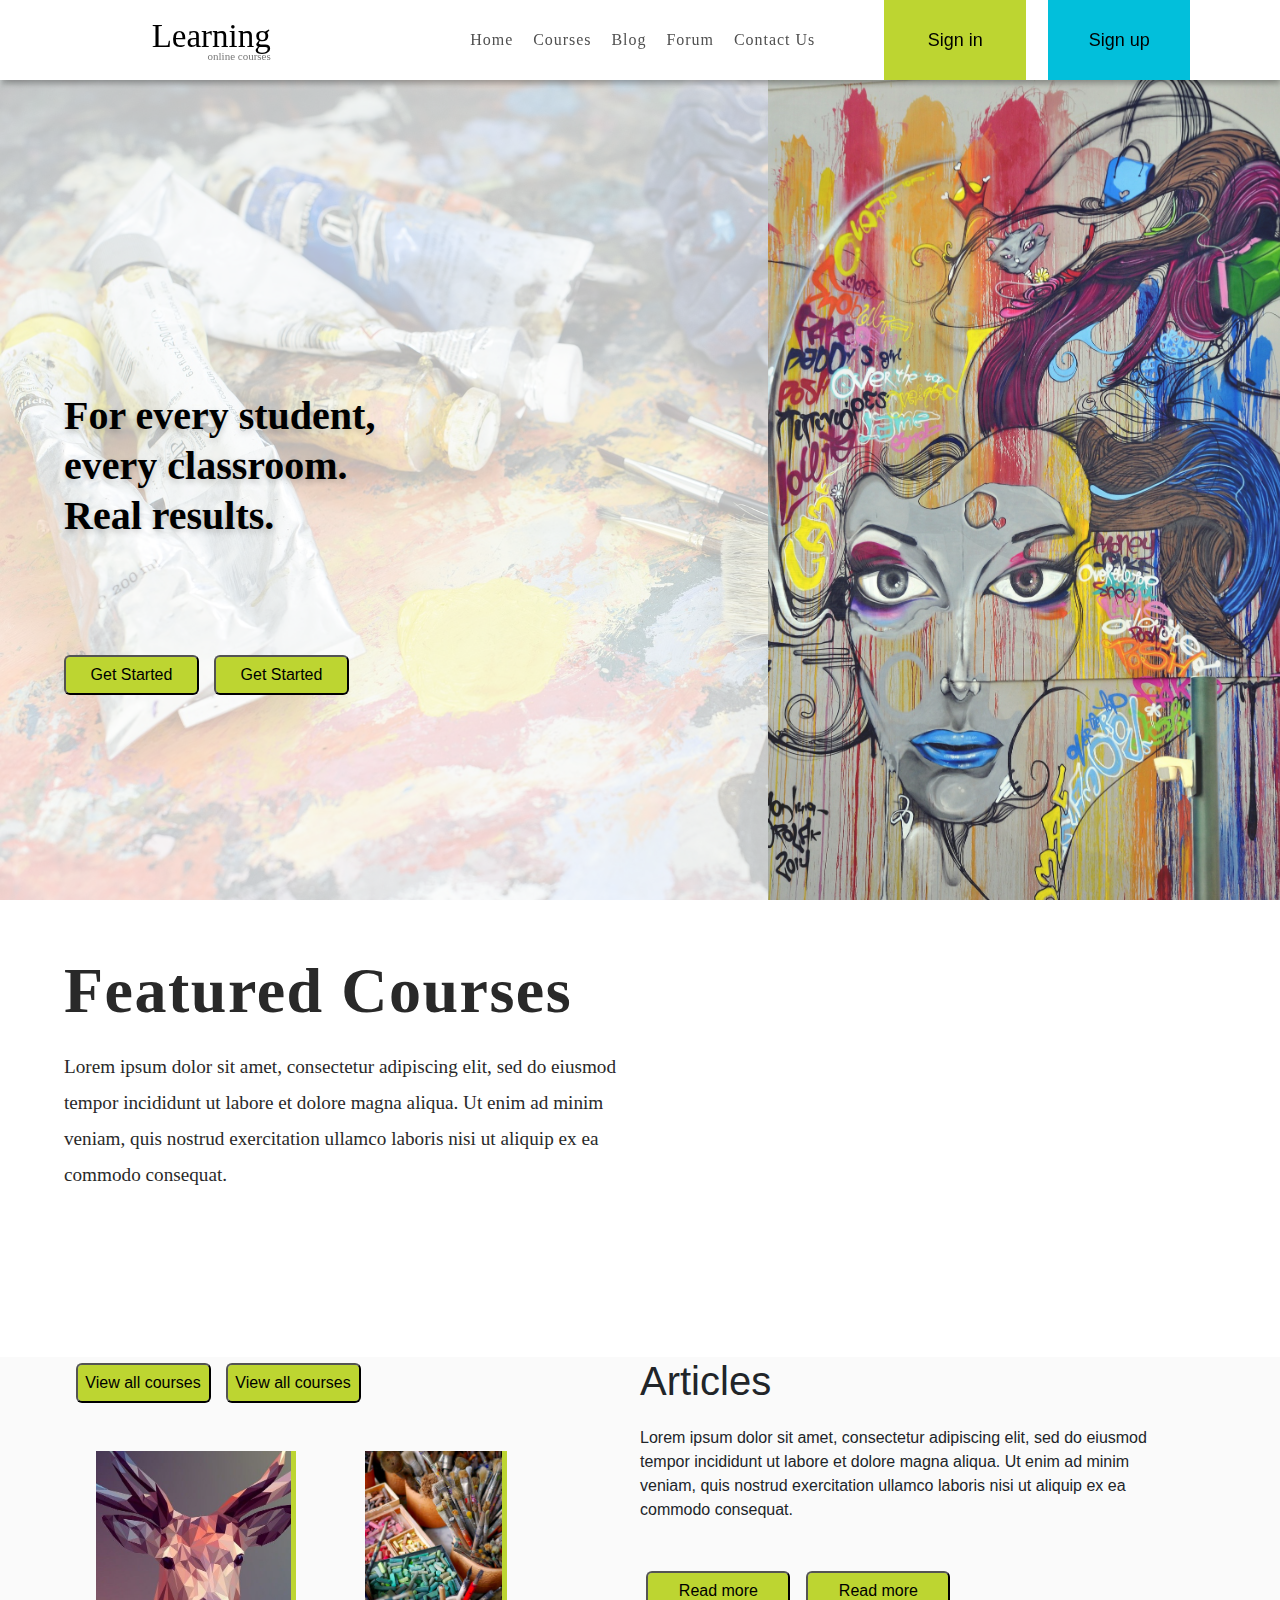
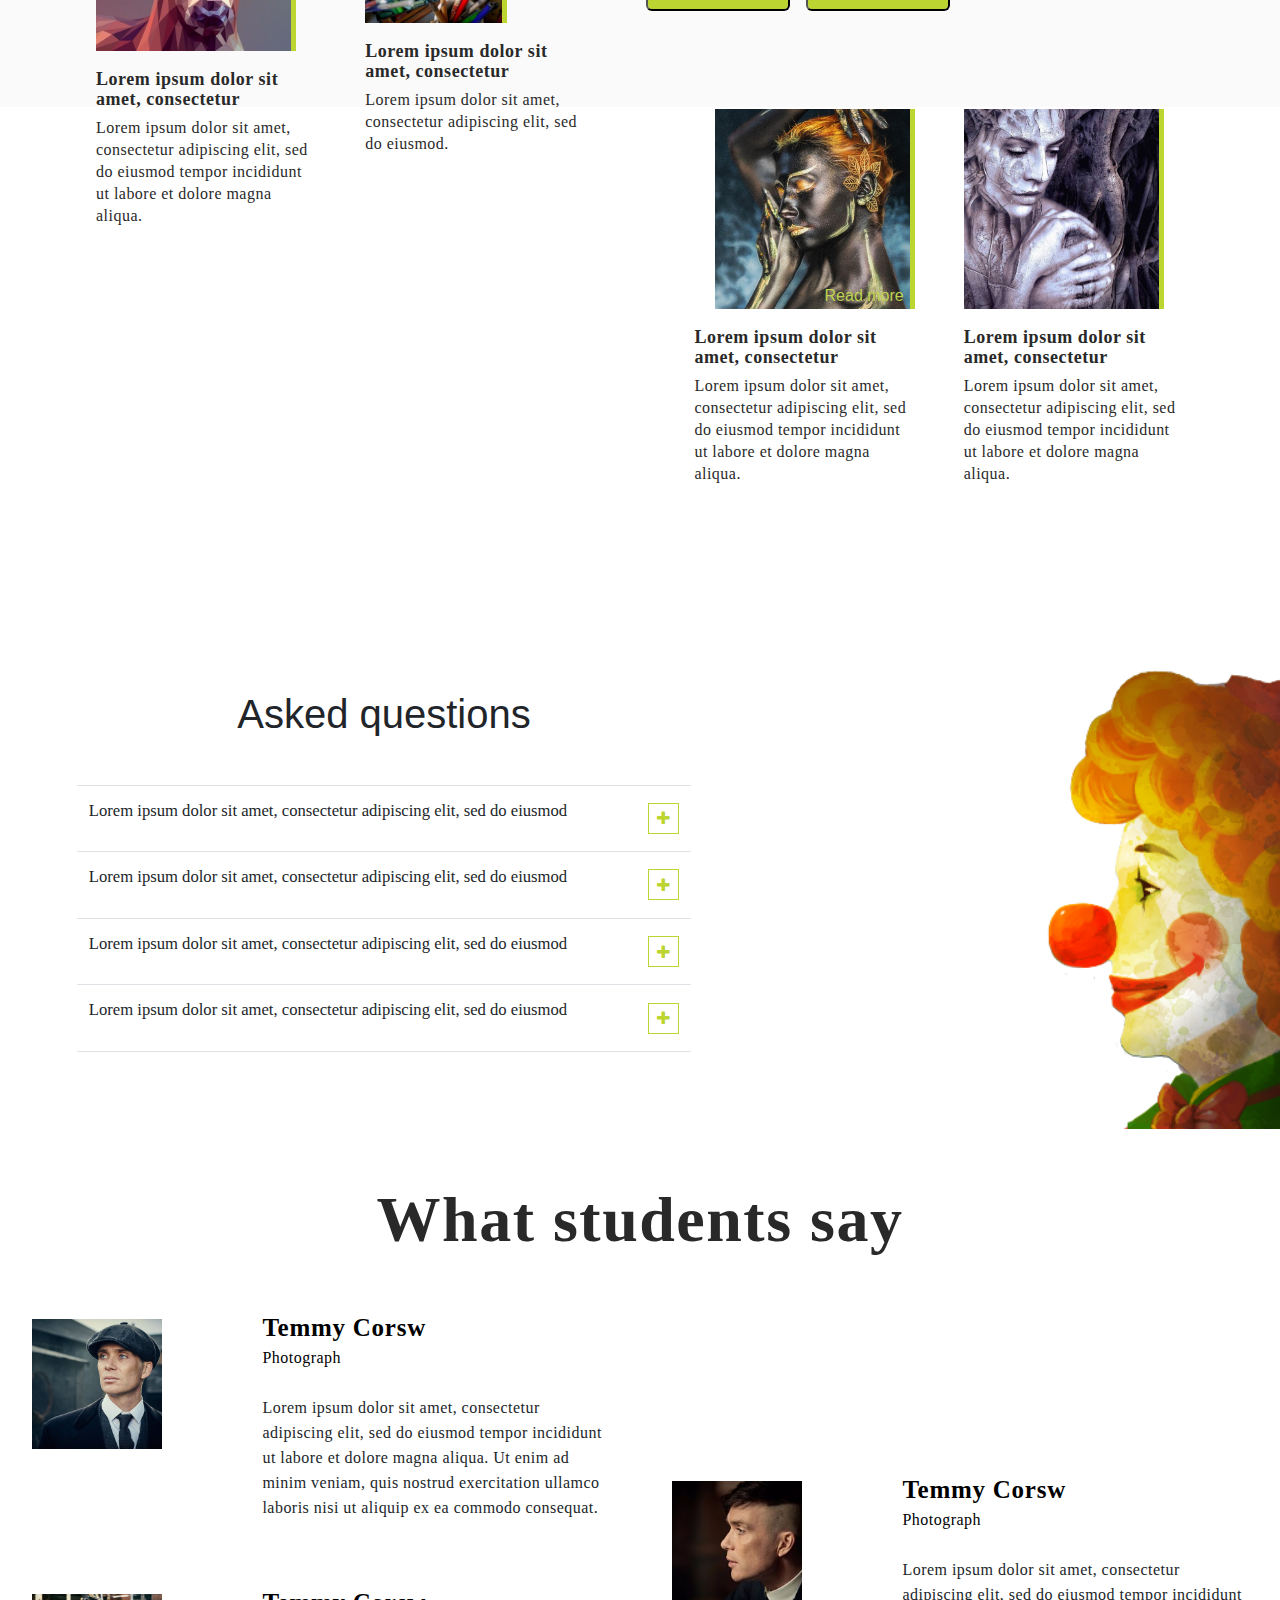
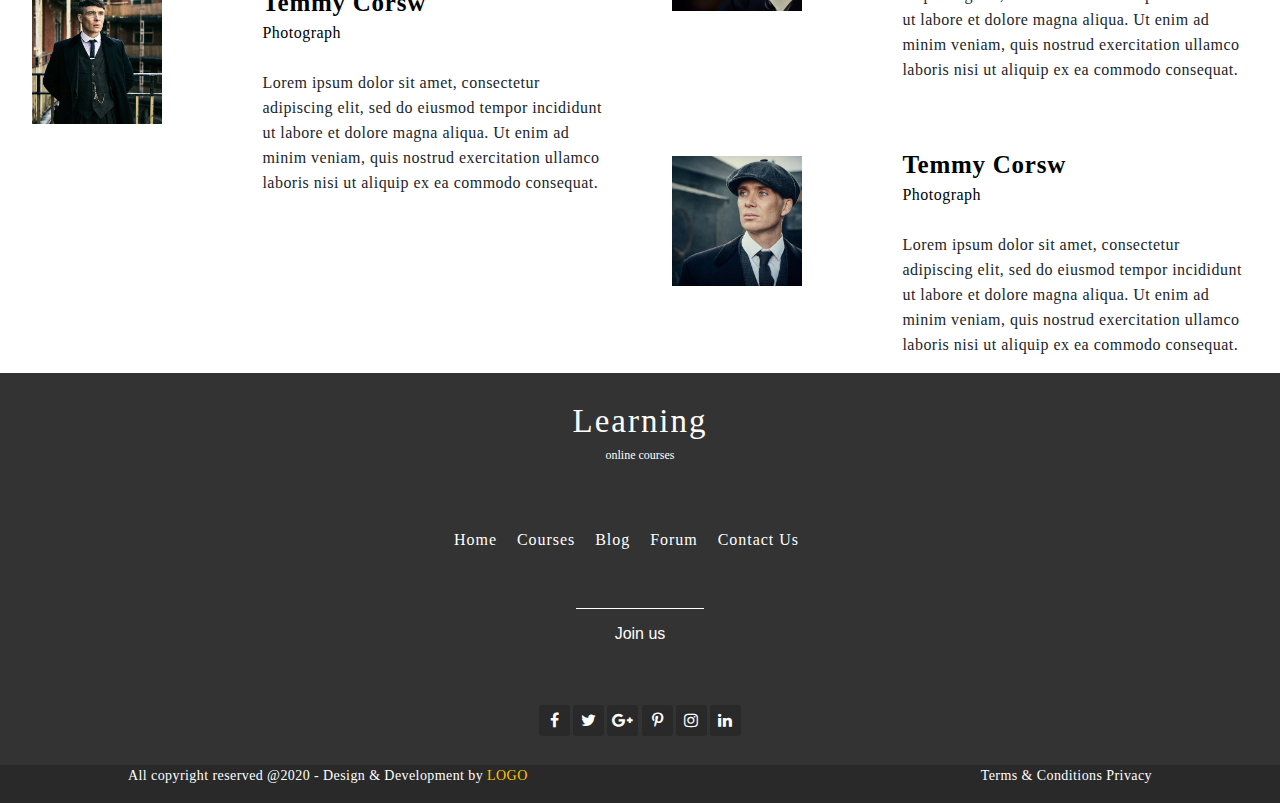
<file: index.html>
<!DOCTYPE html>
<html lang="en">
<head>
    <meta charset="UTF-8">
    <meta name="viewport" content="width=device-width, initial-scale=1.0">
    <title>Document</title>
    <!-- <link rel="stylesheet" href="style.css"> -->
    <link rel="stylesheet" href="header.css">
    <link rel="stylesheet" href="main.css">
    <link rel="stylesheet" href="footer.css">
    <link rel="stylesheet" href="https://cdnjs.cloudflare.com/ajax/libs/font-awesome/4.7.0/css/font-awesome.min.css"> 

     <link rel="stylesheet" href="https://cdnjs.cloudflare.com/ajax/libs/OwlCarousel2/2.3.4/assets/owl.carousel.min.css">
    <link rel="stylesheet" href="https://cdnjs.cloudflare.com/ajax/libs/OwlCarousel2/2.3.4/assets/owl.theme.default.min.css">
    <link rel="stylesheet" href="https://stackpath.bootstrapcdn.com/bootstrap/4.4.1/css/bootstrap.min.css" integrity="sha384-Vkoo8x4CGsO3+Hhxv8T/Q5PaXtkKtu6ug5TOeNV6gBiFeWPGFN9MuhOf23Q9Ifjh" crossorigin="anonymous">

  
   <script
  src="https://code.jquery.com/jquery-3.4.1.slim.js"
  integrity="sha256-BTlTdQO9/fascB1drekrDVkaKd9PkwBymMlHOiG+qLI="
  crossorigin="anonymous"></script>
    <script src="https://cdnjs.cloudflare.com/ajax/libs/OwlCarousel2/2.3.4/owl.carousel.js"></script>
    <link href="https://unpkg.com/aos@2.3.1/dist/aos.css" rel="stylesheet">
    <script src="https://unpkg.com/aos@2.3.1/dist/aos.js"></script>
<!--     
 -->    <script src="https://cdn.jsdelivr.net/npm/popper.js@1.16.0/dist/umd/popper.min.js" integrity="sha384-Q6E9RHvbIyZFJoft+2mJbHaEWldlvI9IOYy5n3zV9zzTtmI3UksdQRVvoxMfooAo" crossorigin="anonymous"></script>
    <script src="https://stackpath.bootstrapcdn.com/bootstrap/4.4.1/js/bootstrap.min.js" integrity="sha384-wfSDF2E50Y2D1uUdj0O3uMBJnjuUD4Ih7YwaYd1iqfktj0Uod8GCExl3Og8ifwB6" crossorigin="anonymous"></script>

</head>
<body >

    <div class="root-container">

           <header id="header-holder" class="header-holder large-container">

         <div  class="short-container">
           
              <div class="header-logo">
                  <span class="learning">Learning</span>
                    <span class="online">online courses</span>
     
              </div>
            <div class="navigation">
                <div  class="btn-group dropleft" >
                    <button type="button" class="btn btn-secondary dropdown-toggle" data-toggle="dropdown" aria-haspopup="true" aria-expanded="false">
                    Categories
                    </button>
                    <div class="dropdown-menu">
                    <a class="dropdown-item" href="#">Home</a>
                    <a class="dropdown-item" href="Courses.html">Courses</a>
                    <a class="dropdown-item" href="#">Blog</a>
                    <a class="dropdown-item" href="#">Forum</a>
                    <a class="dropdown-item" href="#">Contact Us</a>
                    <button class="signin-button ">
                        Sign in
                    </button>

                    <button class="signup-button">
                        Sign up
                    </button>
                    </div>
                    
                </div>
                
                <div class="navigation-box">
                <div class="nav-item ">
                    <a class="header-item" href="#">Home</a>
                </div>

                <div class="nav-item ">
                    <a class="header-item" href="Courses.html">Courses</a>
                </div>

                <div class="nav-item ">
                    <a class="header-item" href="#">Blog</a>
                </div>

                <div class="nav-item ">
                    <a class="header-item" href="#">Forum</a>
                </div>

                <div class="nav-item ">
                    <a class="header-item" href="#">Contact Us</a>
                </div>

                    </div>
    
                    <div class="session-button ">
                    
                        <button class="signin-button ">
                            Sign in
                        </button>
        
                        <button class="signup-button">
                            Sign up
                        </button>
        
                    </div>
           </div>
             </div>
        </header>

 <main class="main-container">
          <div  class="full-section main-bg">
           <div class="main-image-wrapper left-image"></div>
           <div class="main-image-wrapper right-image"></div>

            <div class="description-holder">
            <div class="main-title-box">
                <h2>For every student, every classroom. Real results.</h2>
            </div>

            <div class="button-box">
                <button class="button">Get Started</button>

                <button class="button">Get Started</button>
            </div>
        </div>  
    </div>

    <div class="carousel-container large-container">
        <div class="main-carousel">
            <div class="carousel-heading">
                <h1>Featured Courses</h1>
            </div>

                <div class="carousel-about">
                <p>Lorem ipsum dolor sit amet, consectetur adipiscing elit, sed do eiusmod tempor incididunt ut labore et dolore magna aliqua. Ut enim ad minim veniam, quis nostrud exercitation ullamco laboris nisi ut aliquip ex ea commodo consequat.
                </p>
            </div>
    <div class="owl-carousel-wrapper">
        <div class="owl-carousel ">
          <div class="item">
               <div class="col mb-4">
                <div class="card">
                  <img src="./images/bicycle.jpg" class="card-img-top" alt="Bicicle">
                  <div class="card-body">
                    <h5 class="card-title">Courses name</h5>
                    <p class="card-text">Lorem ipsum dolor sit amet, consectetur adipiscing elit, sed do eiusmod</p>
                    <div class="bicycle-price">
                        <div class="autor">
                            <div class="autor-logo"></div>
                            <div class="autor-name">Artur Laran</div>
                        </div>
                        <div class="prices big-price">$57</div>
                    </div>
                  </div>
                </div>
              </div>
          </div>

          <div class="item">
              <div class="col mb-4">
                <div class="card">
                  <img src="./images/child.jpg" class="card-img-top" alt="Child">
                  <div class="card-body">
                    <h5 class="card-title">Courses name</h5>
                    <p class="card-text">Lorem ipsum dolor sit amet, consectetur adipiscing elit, sed do eiusmod</p>
                    <div class="bicycle-price">
                        <div class="autor">
                            <div class="autor-logo"></div>
                            <div class="autor-name">Artur Laran</div>
                        </div>
                        <div class="prices big-price">$57</div>
                    </div>
                  </div>
                </div>
              </div>
          </div>

          <div class="item">
            <div class="col mb-4">
                <div class="card">
                  <img src="./images/Cripple.jpg" class="card-img-top" alt="Cripple">
                  <div class="card-body">
                    <h5 class="card-title">Courses name</h5>
                    <p class="card-text">Lorem ipsum dolor sit amet, consectetur adipiscing elit, sed do eiusmod</p>
                    <div class="bicycle-price">
                        <div class="autor">
                            <div class="autor-logo"></div>
                            <div class="autor-name">Artur Laran</div>
                        </div>
                        <div class="prices big-price">$57</div>
                    </div>
                  </div>
                </div>
              </div>
          </div>

          <div class="item">
               <div class="col mb-4">
                <div class="card">
                  <img src="./images/bicycle.jpg" class="card-img-top" alt="Bicicle">
                  <div class="card-body">
                    <h5 class="card-title">Courses name</h5>
                    <p class="card-text">Lorem ipsum dolor sit amet, consectetur adipiscing elit, sed do eiusmod</p>
                    <div class="bicycle-price">
                        <div class="autor">
                            <div class="autor-logo"></div>
                            <div class="autor-name">Artur Laran</div>
                        </div>
                        <div class="prices big-price">$57</div>
                    </div>
                  </div>
                </div>
              </div>
          </div>
        </div>
</div>
    <div class="button-box button-view">
            <button class="button">View all courses</button>
            <button class="button">View all courses</button>
        </div>
    </div>
</div>


<div class="art-design">
<div class="articels">
    <div class="articels-content artcont ">
        <div class="art-heading">
            <h1>Articles</h1>
        </div>
        <div class="art-text">
            <p>Lorem ipsum dolor sit amet, consectetur adipiscing elit, sed do eiusmod tempor incididunt ut labore et dolore magna aliqua. Ut enim ad minim veniam, quis nostrud exercitation ullamco laboris nisi ut aliquip ex ea commodo consequat.</p>
        </div>
        <div class="button-box button-view read-more">
            <button class="button ">Read more</button>
            <button class="button ">Read more</button>

        </div>
    </div>
</div>

<div class="body-art">
    <div class="deer-container">
        <div class="deer">
            <div class="deer-image"></div>

            <div class="deer-heading">
                <h6>Lorem ipsum dolor sit amet, consectetur</h6>
            
            <div class="deer-text">
                <p>Lorem ipsum dolor sit amet, consectetur adipiscing elit, sed do eiusmod tempor incididunt ut labore et dolore magna aliqua.</p>
            </div>
        </div>
        </div>

        <div class="painter">
            <div class="painter-image"></div>
            <div class="painter-heading">
                <h6>Lorem ipsum dolor sit amet, consectetur</h6>
            
            <div class="painter-text">
                <p>Lorem ipsum dolor sit amet, consectetur adipiscing elit, sed do eiusmod.</p>
            </div>
        </div>
        </div>
    </div>


    <div class="girls-container">
        <div class="black-girl">
            <div class="black-girl-image imgcont">
                <button class="black-girl-button">Read more</button>
            </div>
            <div class="black-girl-heading">
               <h6>Lorem ipsum dolor sit amet, consectetur</h6>
            
            <div class="black-girl-text">
                <p>Lorem ipsum dolor sit amet, consectetur adipiscing elit, sed do eiusmod tempor incididunt ut labore et dolore magna aliqua.</p>
            </div>
        </div>
        </div>


        <div class="white-girl">
            <div class="white-girl-image"></div>
            <div class="white-girl-heading">
               <h6>Lorem ipsum dolor sit amet, consectetur</h6>
            
            <div class="white-girl-text">
                <p>Lorem ipsum dolor sit amet, consectetur adipiscing elit, sed do eiusmod tempor incididunt ut labore et dolore magna aliqua.</p>
            </div>
        </div>
        </div>



        </div>
        </div>



        </div>

<div class="asked-question">
    <div class="asked-content">
        <h1>Asked questions</h1>
        <table class="table table-hover">
          <tbody>
            <tr>
              <td scope="col" class="column">
                  <p>Lorem ipsum dolor sit amet, consectetur adipiscing elit, sed do eiusmod</p>
                  <span><i class="fa fa-plus"></i></span>
              </td>
            </tr>

            <tr>
              <td scope="col" class="column">
                  <p>Lorem ipsum dolor sit amet, consectetur adipiscing elit, sed do eiusmod</p>
                  <span><i class="fa fa-plus"></i></span>

              </td>
            </tr>

            <tr>
              <td scope="col" class="column">
                  <p>Lorem ipsum dolor sit amet, consectetur adipiscing elit, sed do eiusmod</p>
                  <span><i class="fa fa-plus"></i></span>

              </td>
            </tr>

            <tr>
              <td scope="col" class="column">
                  <p>Lorem ipsum dolor sit amet, consectetur adipiscing elit, sed do eiusmod</p>
                  <span><i class="fa fa-plus"></i></span>

              </td>
            </tr>
          </tbody>
          
        </table>
    </div>

    <div class="clown"></div>
</div>


<div class="students">
    <div class="students-heading">
        <h1>What students say</h1>
    </div>

    <div class="students-content">
    <div class="students-content-left">
    <div class="students-content-left-top">
    <div class="students-image-top"></div>
        <div class="students-text">
            <h4>Temmy Corsw</h4>
            <h6>Photograph</h6>
            <p>Lorem ipsum dolor sit amet, consectetur adipiscing elit, sed do eiusmod tempor incididunt ut labore et dolore magna aliqua. Ut enim ad minim veniam, quis nostrud exercitation ullamco laboris nisi ut aliquip ex ea commodo consequat.</p>
        </div>
    </div>


    <div class="students-content-left-bottom">
    <div class="students-image-bottom"></div>
        <div class="students-text">
            <h4>Temmy Corsw</h4>
            <h6>Photograph</h6>
            <p>Lorem ipsum dolor sit amet, consectetur adipiscing elit, sed do eiusmod tempor incididunt ut labore et dolore magna aliqua. Ut enim ad minim veniam, quis nostrud exercitation ullamco laboris nisi ut aliquip ex ea commodo consequat.</p>
        </div>
    </div>
    </div>


    <div class="students-content-right">
    <div class="students-content-left-top">
    <div class="students-image-rtop"></div>
        <div class="students-text">
            <h4>Temmy Corsw</h4>
            <h6>Photograph</h6>
            <p>Lorem ipsum dolor sit amet, consectetur adipiscing elit, sed do eiusmod tempor incididunt ut labore et dolore magna aliqua. Ut enim ad minim veniam, quis nostrud exercitation ullamco laboris nisi ut aliquip ex ea commodo consequat.</p>
        </div>
    </div>


    <div class="students-content-left-bottom">
    <div class="students-image-rbottom"></div>
        <div class="students-text">
            <h4>Temmy Corsw</h4>
            <h6>Photograph</h6>
            <p>Lorem ipsum dolor sit amet, consectetur adipiscing elit, sed do eiusmod tempor incididunt ut labore et dolore magna aliqua. Ut enim ad minim veniam, quis nostrud exercitation ullamco laboris nisi ut aliquip ex ea commodo consequat.</p>
        </div>
    </div>
    </div>
    </div>



    </div>


    </main>

<footer class="footer-container">
<div class="footer-content">
<div class="footer-heading">
<h2>Learning</h2>
<h6>online courses</h6>
</div>

<div class="footer-navigation">
 <div class="navigation-box footer-navigation-box">
        <div class="nav-item ">
            <a class="header-item" href="#">Home</a>
        </div>

        <div class="nav-item ">
            <a class="header-item" href="#">Courses</a>
        </div>

        <div class="nav-item ">
            <a class="header-item" href="#">Blog</a>
        </div>

        <div class="nav-item ">
            <a class="header-item" href="#">Forum</a>
        </div>

        <div class="nav-item ">
            <a class="header-item" href="#">Contact Us</a>
        </div>

        </div>
</div>

    <div class="footer-join">
        <a class="header-item join"><span>Join us</span></a>
    </div>

    <div class="footer-links">
        <div class="facebook link">
            <i class="fa fa-facebook-f"></i>
        </div>
        <div class="twitter link">
            <i class="fa fa-twitter"></i>
        </div>
        <div class="google link">
            <i class="fa fa-google-plus"></i>
        </div>
        <div class="pinterest link">
            <i class="fa fa-pinterest-p"></i>
        </div>
        <div class="instagram link">
            <i class="fa fa-instagram"></i>
        </div>
        <div class="linked link">
            <i class="fa fa-linkedin"></i>
        </div>



        </div>
</div>
<div class="footer-end">
    <div class="footer-end-content">
        <div class="footer-end-left">
            <p>All copyright reserved @2020 - Design & Development by <span class="footer-aist">LOGO</span></p>
        </div>

        <div class="footer-end-right">
            <p>Terms & Conditions Privacy</p>
        </div>
    </div>
</div>
</footer>
<script src="main.js"></script>

</body>
                                                
</html>
</file>
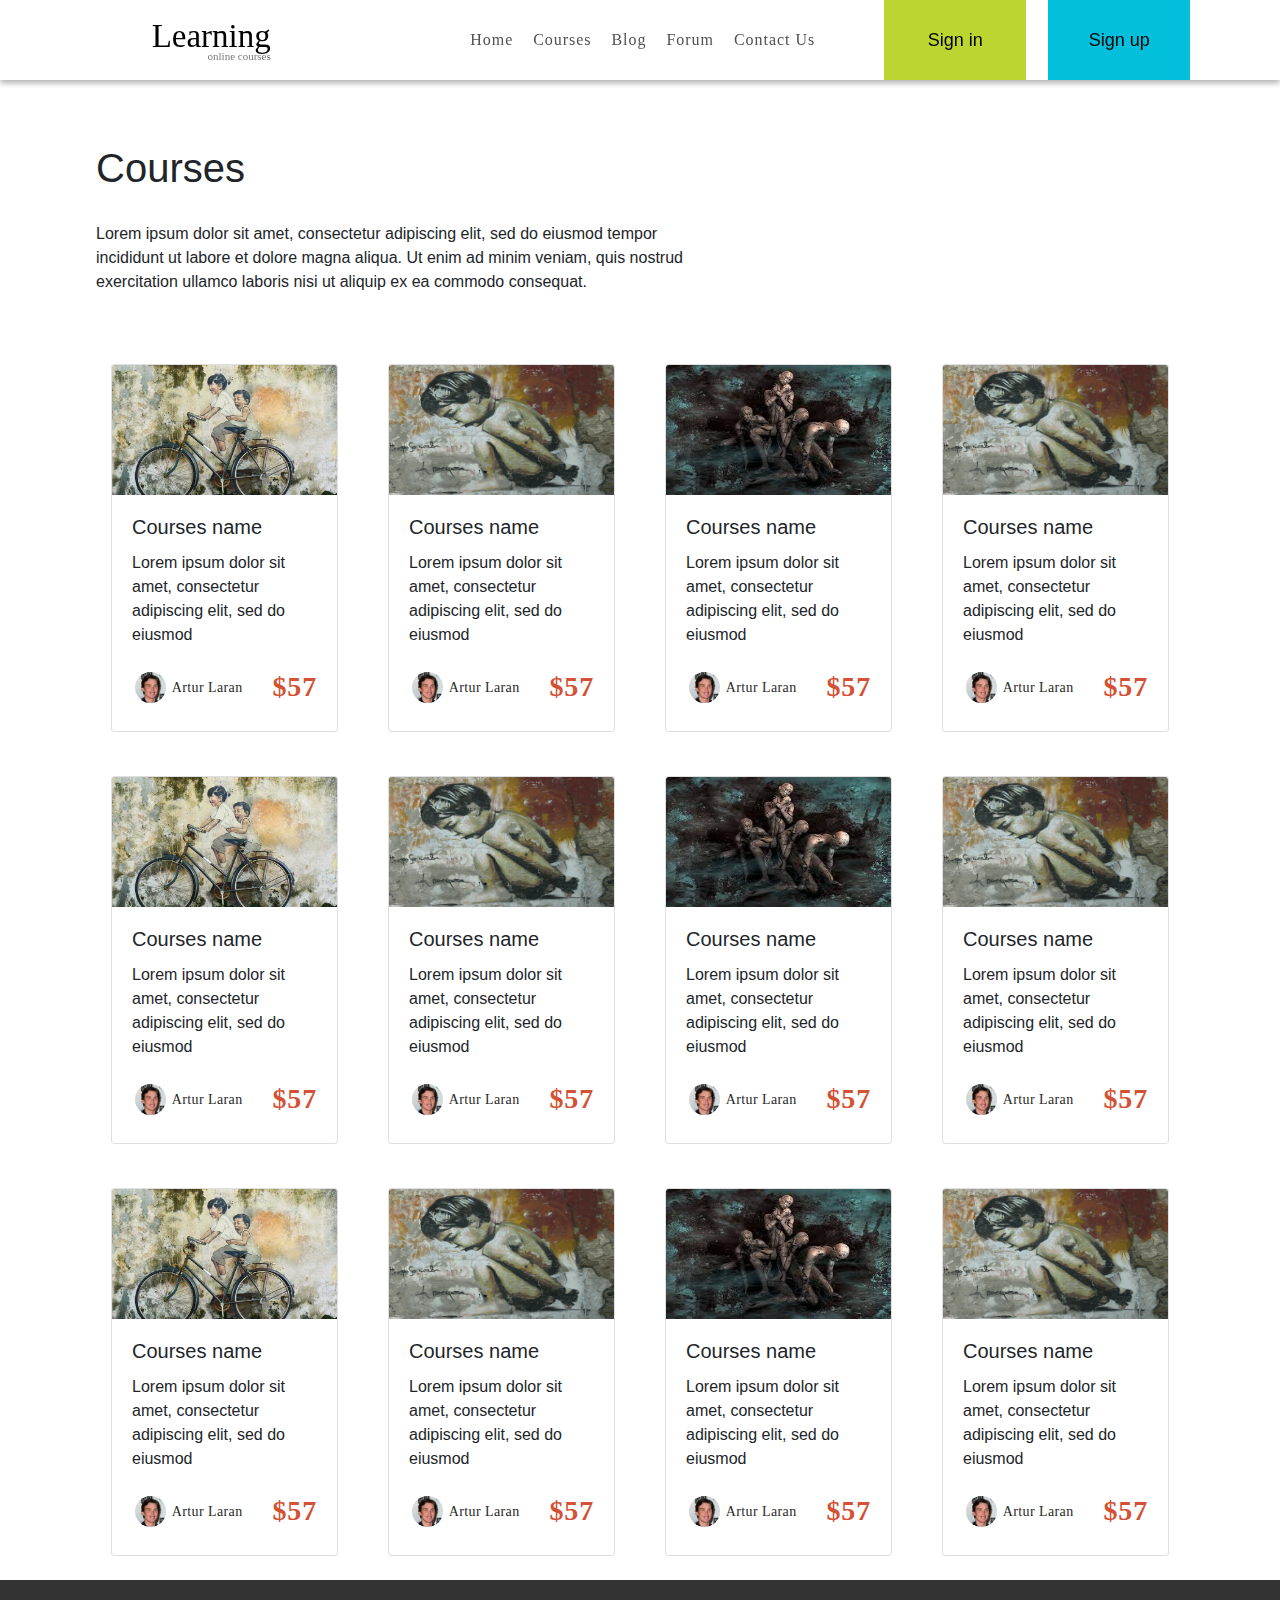
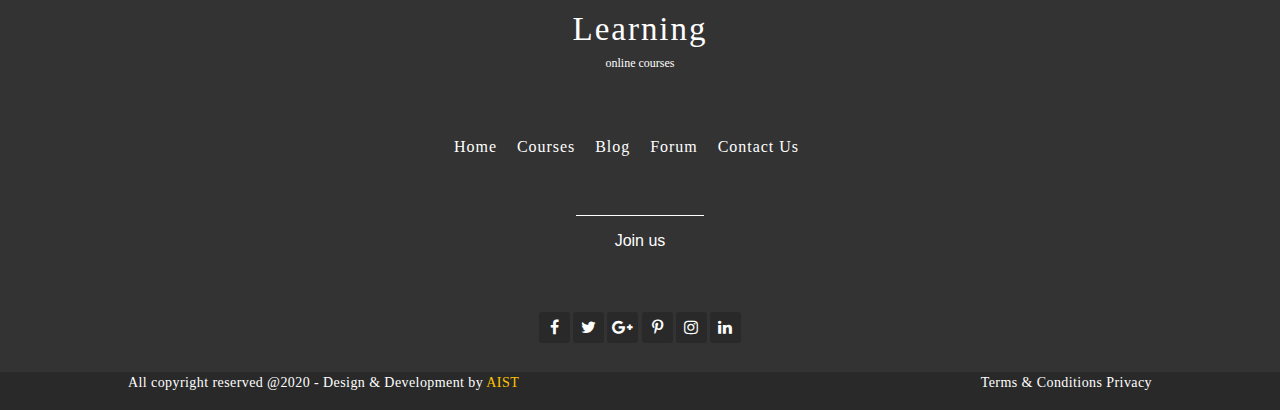
<file: Allcourses.html>
<!DOCTYPE html>
<html lang="en">
<head>
    <meta charset="UTF-8">
    <meta name="viewport" content="width=device-width, initial-scale=1.0">
    <title>Document</title>
    <!-- <link rel="stylesheet" href="style.css"> -->
    <link rel="stylesheet" href="header.css">
    <link rel="stylesheet" href="main.css">
    <link rel="stylesheet" href="footer.css">

    <link rel="stylesheet" href="https://cdnjs.cloudflare.com/ajax/libs/font-awesome/4.7.0/css/font-awesome.min.css">
    
   <link rel="stylesheet" href="https://stackpath.bootstrapcdn.com/bootstrap/4.4.1/css/bootstrap.min.css" integrity="sha384-Vkoo8x4CGsO3+Hhxv8T/Q5PaXtkKtu6ug5TOeNV6gBiFeWPGFN9MuhOf23Q9Ifjh" crossorigin="anonymous">

    <!-- <link rel="stylesheet" href="reset.css"> -->

    <link href="https://unpkg.com/aos@2.3.1/dist/aos.css" rel="stylesheet">
    <script src="https://unpkg.com/aos@2.3.1/dist/aos.js"></script>
</head>
<body >

<div class="root-container">
    <header id="header-holder" class="header-holder large-container">
        <div  class="short-container">
            <div class="header-logo">
                <span class="learning">Learning</span>
                <span class="online">online courses</span>
            </div>
        <div class="navigation">
            <div  class="btn-group dropleft" >
                <button type="button" class="btn btn-secondary dropdown-toggle" data-toggle="dropdown" aria-haspopup="true" aria-expanded="false">
                Categories
                </button>
        <div class="dropdown-menu">
            <a class="dropdown-item" href="index.html">Home</a>
            <a class="dropdown-item" href="Courses.html">Courses</a>
            <a class="dropdown-item" href="#">Blog</a>
            <a class="dropdown-item" href="#">Forum</a>
            <a class="dropdown-item" href="#">Contact Us</a>
                <button class="signin-button ">
                Sign in
                </button>
                <button class="signup-button">
                Sign up
                </button>
            </div>
            </div>
        <div class="navigation-box">
            <div class="nav-item ">
            <a class="header-item" href="index.html">Home</a>
            </div>

            <div class="nav-item ">
            <a class="header-item" href="Courses.html">Courses</a>
            </div>

            <div class="nav-item ">
            <a class="header-item" href="#">Blog</a>
            </div>

            <div class="nav-item ">
            <a class="header-item" href="#">Forum</a>
            </div>

            <div class="nav-item ">
            <a class="header-item" href="#">Contact Us</a>
            </div>
            </div>
        <div class="session-button ">
            <button class="signin-button ">
            Sign in
            </button>
            <button class="signup-button">
            Sign up
            </button>
        </div>
        </div>
        </div>
</header>
<main class="main-container">
    <div class="courses">
            <div class="courses-container">
            <div class="courses-heading">
                 <h1>Courses</h1>
            </div>
             <div class="courses-content">
                 <div class="courses-text">                   
                    <div class="courses-text-cont">
                        <p>
                            Lorem ipsum dolor sit amet, consectetur adipiscing elit, sed do eiusmod tempor incididunt ut labore et dolore magna aliqua. Ut enim ad minim veniam, quis nostrud exercitation ullamco laboris nisi ut aliquip ex ea commodo consequat.
                        </p>
                    </div>
                </div>
             </div>

     <div class="courses-grid-container">
          <div class="grid-item">
            <div class="col mb-4">
            <div class="card">
              <img src="./images/bicycle.jpg" class="card-img-top" alt="Bicicle">
              <div class="card-body">
                <h5 class="card-title">Courses name</h5>
                <p class="card-text">Lorem ipsum dolor sit amet, consectetur adipiscing elit, sed do eiusmod</p>
                <div class="bicycle-price">
                    <div class="autor">
                        <div class="autor-logo"></div>
                        <div class="autor-name">Artur Laran</div>
                    </div>
                   <div class="prices big-price">$57</div>
                </div>
              </div>
            </div>
          </div>
      </div>
        <div class="grid-item">
            <div class="col mb-4">
            <div class="card">
              <img src="./images/child.jpg" class="card-img-top" alt="Child">
              <div class="card-body">
                <h5 class="card-title">Courses name</h5>
                <p class="card-text">Lorem ipsum dolor sit amet, consectetur adipiscing elit, sed do eiusmod</p>
                 <div class="bicycle-price">
                    <div class="autor">
                        <div class="autor-logo"></div>
                        <div class="autor-name">Artur Laran</div>
                    </div>
                    <div class="prices big-price">$57</div>
                </div>
              </div>
            </div>
          </div>
        </div>
      <div class="grid-item">
          <div class="col mb-4">
                <div class="card">
                  <img src="./images/Cripple.jpg" class="card-img-top" alt="Cripple">
                  <div class="card-body">
                    <h5 class="card-title">Courses name</h5>
                    <p class="card-text">Lorem ipsum dolor sit amet, consectetur adipiscing elit, sed do eiusmod</p>
                    <div class="bicycle-price">
                        <div class="autor">
                            <div class="autor-logo"></div>
                            <div class="autor-name">Artur Laran</div>
                        </div>
                       <div class="prices big-price">$57</div>
                    </div>
                  </div>
                </div>
              </div> 
        </div>  
      <div class="grid-item">
        <div class="col mb-4">
            <div class="card">
              <img src="./images/child.jpg" class="card-img-top" alt="Child">
              <div class="card-body">
                <h5 class="card-title">Courses name</h5>
                <p class="card-text">Lorem ipsum dolor sit amet, consectetur adipiscing elit, sed do eiusmod</p>
                 <div class="bicycle-price">
                    <div class="autor">
                        <div class="autor-logo"></div>
                        <div class="autor-name">Artur Laran</div>
                    </div>
                   <div class="prices big-price">$57</div>
                </div>
              </div>
            </div>
          </div>
      </div>
  
  <div class="grid-item">
            <div class="col mb-4">
            <div class="card">
              <img src="./images/bicycle.jpg" class="card-img-top" alt="Bicicle">
              <div class="card-body">
                <h5 class="card-title">Courses name</h5>
                <p class="card-text">Lorem ipsum dolor sit amet, consectetur adipiscing elit, sed do eiusmod</p>
                <div class="bicycle-price">
                    <div class="autor">
                        <div class="autor-logo"></div>
                        <div class="autor-name">Artur Laran</div>
                    </div>
                    <div class="prices big-price">$57</div>
                </div>
              </div>
            </div>
          </div>
      </div>
        <div class="grid-item">
            <div class="col mb-4">
            <div class="card">
              <img src="./images/child.jpg" class="card-img-top" alt="Child">
              <div class="card-body">
                <h5 class="card-title">Courses name</h5>
                <p class="card-text">Lorem ipsum dolor sit amet, consectetur adipiscing elit, sed do eiusmod</p>
                 <div class="bicycle-price">
                    <div class="autor">
                        <div class="autor-logo"></div>
                        <div class="autor-name">Artur Laran</div>
                    </div>
                   <div class="prices big-price">$57</div>
                </div>
              </div>
            </div>
          </div>
        </div>
      <div class="grid-item">
          <div class="col mb-4">
                <div class="card">
                  <img src="./images/Cripple.jpg" class="card-img-top" alt="Cripple">
                  <div class="card-body">
                    <h5 class="card-title">Courses name</h5>
                    <p class="card-text">Lorem ipsum dolor sit amet, consectetur adipiscing elit, sed do eiusmod</p>
                    <div class="bicycle-price">
                        <div class="autor">
                            <div class="autor-logo"></div>
                            <div class="autor-name">Artur Laran</div>
                        </div>
                       <div class="prices big-price">$57</div>
                    </div>
                  </div>
                </div>
              </div> 
        </div>  
      <div class="grid-item">
        <div class="col mb-4">
            <div class="card">
              <img src="./images/child.jpg" class="card-img-top" alt="Child">
              <div class="card-body">
                <h5 class="card-title">Courses name</h5>
                <p class="card-text">Lorem ipsum dolor sit amet, consectetur adipiscing elit, sed do eiusmod</p>
                 <div class="bicycle-price">
                    <div class="autor">
                        <div class="autor-logo"></div>
                        <div class="autor-name">Artur Laran</div>
                    </div>
                    <div class="prices big-price">$57</div>
                </div>
              </div>
            </div>
          </div>
      </div>

      <div class="grid-item">
            <div class="col mb-4">
            <div class="card">
              <img src="./images/bicycle.jpg" class="card-img-top" alt="Bicicle">
              <div class="card-body">
                <h5 class="card-title">Courses name</h5>
                <p class="card-text">Lorem ipsum dolor sit amet, consectetur adipiscing elit, sed do eiusmod</p>
                <div class="bicycle-price">
                    <div class="autor">
                        <div class="autor-logo"></div>
                        <div class="autor-name">Artur Laran</div>
                    </div>
                    <div class="prices big-price">$57</div>
                </div>
              </div>
            </div>
          </div>
      </div>
        <div class="grid-item">
            <div class="col mb-4">
            <div class="card">
              <img src="./images/child.jpg" class="card-img-top" alt="Child">
              <div class="card-body">
                <h5 class="card-title">Courses name</h5>
                <p class="card-text">Lorem ipsum dolor sit amet, consectetur adipiscing elit, sed do eiusmod</p>
                 <div class="bicycle-price">
                    <div class="autor">
                        <div class="autor-logo"></div>
                        <div class="autor-name">Artur Laran</div>
                    </div>
                   <div class="prices big-price">$57</div>
                </div>
              </div>
            </div>
          </div>
        </div>
      <div class="grid-item">
          <div class="col mb-4">
                <div class="card">
                  <img src="./images/Cripple.jpg" class="card-img-top" alt="Cripple">
                  <div class="card-body">
                    <h5 class="card-title">Courses name</h5>
                    <p class="card-text">Lorem ipsum dolor sit amet, consectetur adipiscing elit, sed do eiusmod</p>
                    <div class="bicycle-price">
                        <div class="autor">
                            <div class="autor-logo"></div>
                            <div class="autor-name">Artur Laran</div>
                        </div>
                        <div class="prices big-price">$57</div>
                    </div>
                  </div>
                </div>
              </div> 
        </div>  

      <div class="grid-item">
        <div class="col mb-4">
            <div class="card">
              <img src="./images/child.jpg" class="card-img-top" alt="Child">
              <div class="card-body">
                <h5 class="card-title">Courses name</h5>
                <p class="card-text">Lorem ipsum dolor sit amet, consectetur adipiscing elit, sed do eiusmod</p>
                 <div class="bicycle-price">
                    <div class="autor">
                        <div class="autor-logo"></div>
                        <div class="autor-name">Artur Laran</div>
                    </div>
                    <div class="prices big-price">$57</div>
                </div>
              </div>
            </div>
          </div>
      </div>
                   
            </div>
</div>
        </div>
        
</main>
<footer class="footer-container">
    <div class="footer-content">
            <div class="footer-heading">
                <h2>Learning</h2>
                <h6>online courses</h6>
            </div>
    <div class="footer-navigation">
         <div class="navigation-box footer-navigation-box">
            <div class="nav-item ">
            <a class="header-item" href="#">Home</a>
            </div>

            <div class="nav-item ">
            <a class="header-item" href="#">Courses</a>
            </div>

            <div class="nav-item ">
            <a class="header-item" href="#">Blog</a>
            </div>

            <div class="nav-item ">
            <a class="header-item" href="#">Forum</a>
            </div>

            <div class="nav-item ">
            <a class="header-item" href="#">Contact Us</a>
            </div>
        </div>
            </div>
                <div class="footer-join">
                <a class="header-item join"><span>Join us</span></a>
                </div>

                <div class="footer-links">
                    <div class="facebook link">
                    <i class="fa fa-facebook-f"></i>
                    </div>
                    <div class="twitter link">
                    <i class="fa fa-twitter"></i>
                    </div>
                    <div class="google link">
                    <i class="fa fa-google-plus"></i>
                    </div>
                    <div class="pinterest link">
                    <i class="fa fa-pinterest-p"></i>
                    </div>
                    <div class="instagram link">
                    <i class="fa fa-instagram"></i>
                    </div>
                    <div class="linked link">
                    <i class="fa fa-linkedin"></i>
                    </div>
        </div>
        </div>
            <div class="footer-end">
                    <div class="footer-end-content">
                   
                    <div class="footer-end-left">
                    <p>All copyright reserved @2020 - Design & Development by <span class="footer-aist">AIST</span></p>
                    </div>
                    
                    <div class="footer-end-right">
                    <p>Terms & Conditions Privacy</p>
                    </div>
</div>
</div>
</footer>


<script >
AOS.init({
duration: 2000,
once: true
});
</script>

<script src="https://code.jquery.com/jquery-3.4.1.slim.min.js" integrity="sha384-J6qa4849blE2+poT4WnyKhv5vZF5SrPo0iEjwBvKU7imGFAV0wwj1yYfoRSJoZ+n" crossorigin="anonymous"></script>
<script src="https://cdn.jsdelivr.net/npm/popper.js@1.16.0/dist/umd/popper.min.js" integrity="sha384-Q6E9RHvbIyZFJoft+2mJbHaEWldlvI9IOYy5n3zV9zzTtmI3UksdQRVvoxMfooAo" crossorigin="anonymous"></script>
<script src="https://stackpath.bootstrapcdn.com/bootstrap/4.4.1/js/bootstrap.min.js" integrity="sha384-wfSDF2E50Y2D1uUdj0O3uMBJnjuUD4Ih7YwaYd1iqfktj0Uod8GCExl3Og8ifwB6" crossorigin="anonymous"></script>


</body>

</html>
</file>
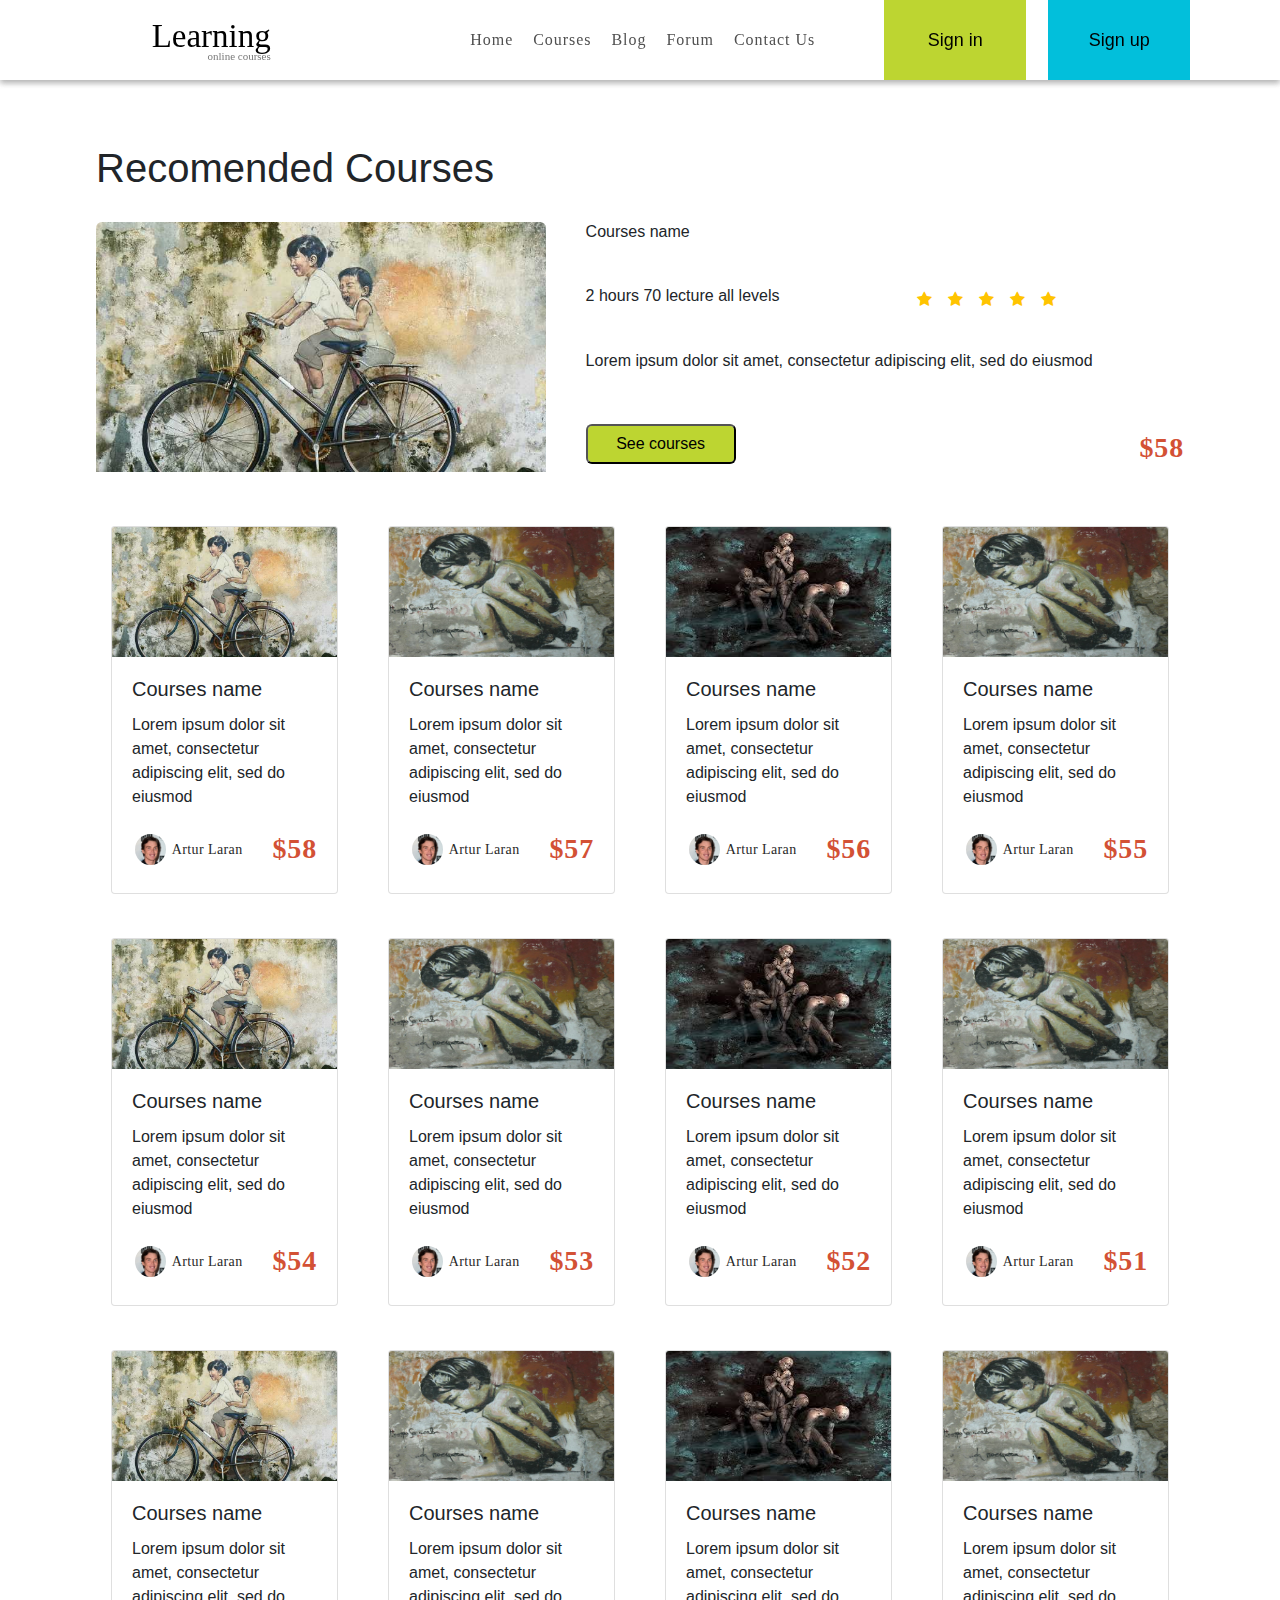
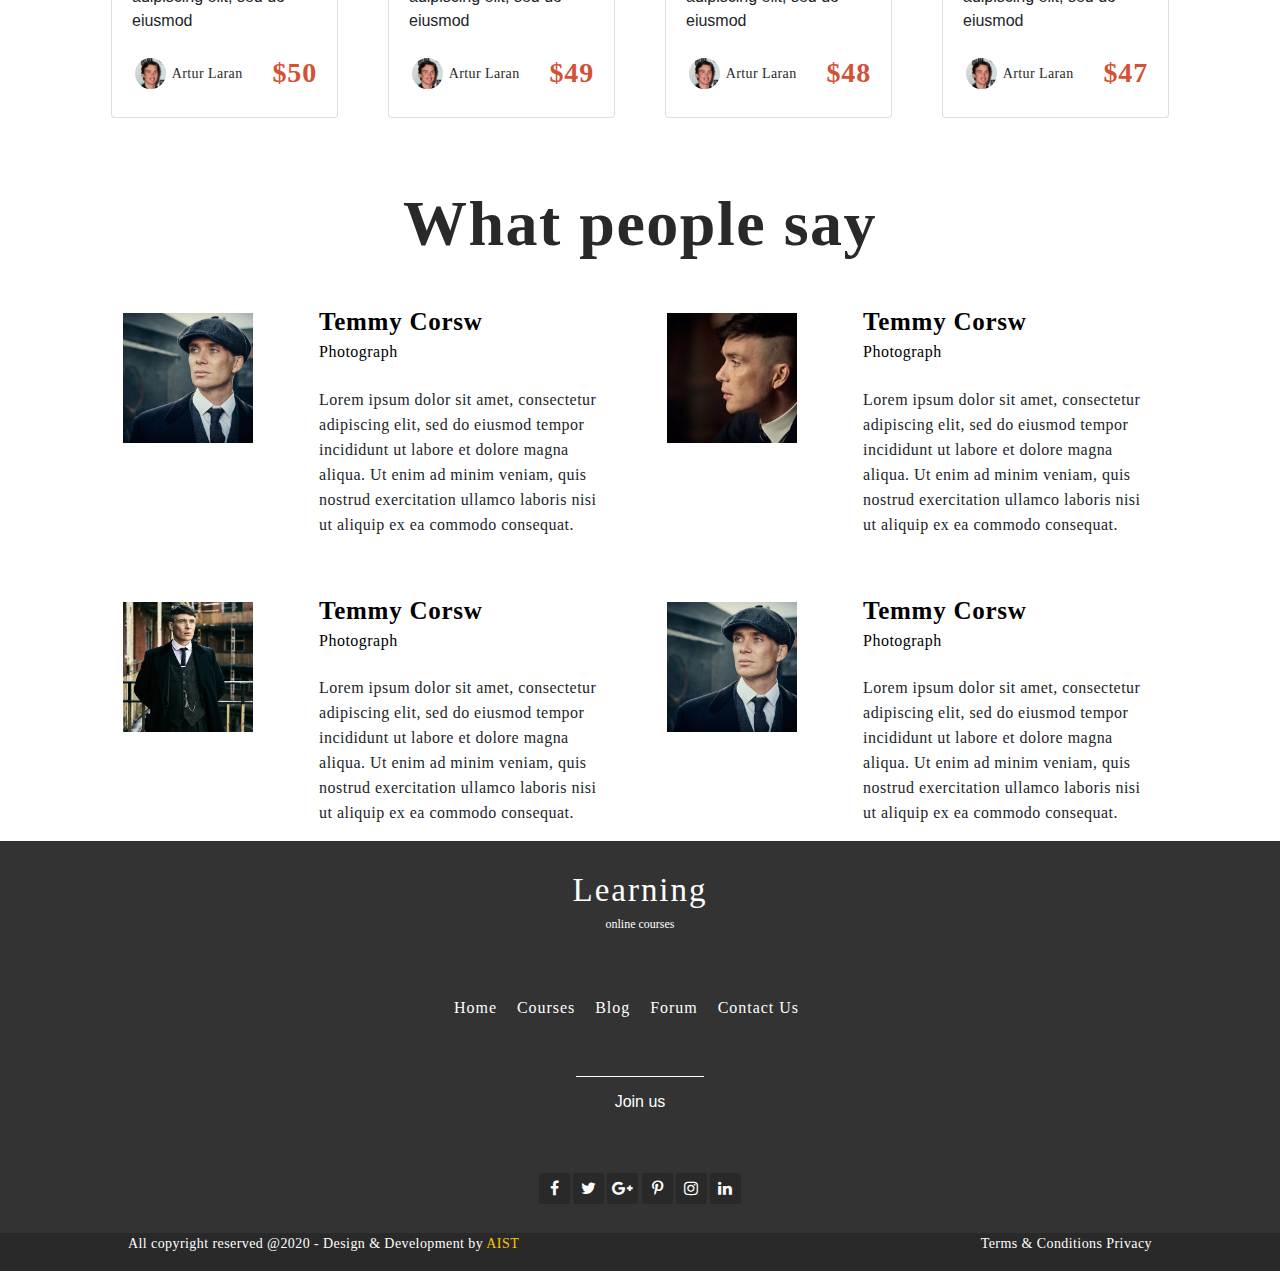
<file: Courses.html>
<!DOCTYPE html>
<html lang="en">
<head>
    <meta charset="UTF-8">
    <meta name="viewport" content="width=device-width, initial-scale=1.0">
    <title>Document</title>
    <!-- <link rel="stylesheet" href="style.css"> -->
    <link rel="stylesheet" href="header.css">
    <link rel="stylesheet" href="main.css">
    <link rel="stylesheet" href="footer.css">

    <link rel="stylesheet" href="https://cdnjs.cloudflare.com/ajax/libs/font-awesome/4.7.0/css/font-awesome.min.css">
    
   <link rel="stylesheet" href="https://stackpath.bootstrapcdn.com/bootstrap/4.4.1/css/bootstrap.min.css" integrity="sha384-Vkoo8x4CGsO3+Hhxv8T/Q5PaXtkKtu6ug5TOeNV6gBiFeWPGFN9MuhOf23Q9Ifjh" crossorigin="anonymous">

    <!-- <link rel="stylesheet" href="reset.css"> -->

    <link href="https://unpkg.com/aos@2.3.1/dist/aos.css" rel="stylesheet">
    <script src="https://unpkg.com/aos@2.3.1/dist/aos.js"></script>
</head>
<body >

<div class="root-container">
    <header id="header-holder" class="header-holder large-container">
        <div  class="short-container">
            <div class="header-logo">
                <span class="learning">Learning</span>
                <span class="online">online courses</span>
            </div>
        <div class="navigation">
            <div  class="btn-group dropleft" >
                <button type="button" class="btn btn-secondary dropdown-toggle" data-toggle="dropdown" aria-haspopup="true" aria-expanded="false">
                Categories
                </button>
            <div class="dropdown-menu">
                <a class="dropdown-item" href="index.html">Home</a>
                <a class="dropdown-item" href="#">Courses</a>
                <a class="dropdown-item" href="#">Blog</a>
                <a class="dropdown-item" href="#">Forum</a>
                <a class="dropdown-item" href="#">Contact Us</a>
                    <button class="signin-button ">
                    Sign in
                    </button>
                        <button class="signup-button">
                        Sign up
                        </button>
            </div>
            </div>
        <div class="navigation-box">
            <div class="nav-item ">
            <a class="header-item" href="index.html">Home</a>
            </div>

            <div class="nav-item ">
            <a class="header-item" href="#">Courses</a>
            </div>

            <div class="nav-item ">
            <a class="header-item" href="#">Blog</a>
            </div>

            <div class="nav-item ">
            <a class="header-item" href="#">Forum</a>
            </div>

            <div class="nav-item ">
            <a class="header-item" href="#">Contact Us</a>
            </div>
        </div>
        <div class="session-button ">
            <button class="signin-button ">
            Sign in
            </button>
            <button class="signup-button">
            Sign up
            </button>
        </div>
        </div>
        </div>
    </header>
    <main class="main-container">
        <div class="courses">
            <div class="courses-container">
            <div class="courses-heading">
                 <h1>Recomended Courses</h1>
            </div>
             <div class="courses-content">
                 <div id="selected-cours-image" class="courses-images"></div>
                 <div class="courses-text">
                    <div class="courses-text-heading">
                     <h6 id="selected-cours-title">
                         Lorem ipsum dolor sit amet, consectetur adipiscing elit, sed do eiusmod tempor incididunt ut labore et dolore magna aliqua.
                     </h6>
                    </div>
                    <div class="courses-text-points">
                        <span>2 hours 70 lecture all levels</span>
                        <span class="fa-fa-star"><i class="fa fa-star"></i><i class="fa fa-star"></i><i class="fa fa-star"></i><i class="fa fa-star"></i><i class="fa fa-star"></i></span>
                    </div>
                    <div class="courses-text-cont">
                        <p id="selected-cours-description">
                            Lorem ipsum dolor sit amet, consectetur adipiscing elit, sed do eiusmod tempor incididunt ut labore et dolore magna aliqua. Ut enim ad minim veniam, quis nostrud exercitation ullamco laboris nisi ut aliquip ex ea commodo consequat. Duis aute irure dolor in reprehenderit in voluptate velit esse cillum dolore eu fugiat nulla pariatur.
                        </p>
                    </div>
                    <div class="courses-text-button ">
                       <a href="Allcourses.html"><button class="button">See courses</button></a>
                        <div id="selected-cours-price" class="big-price">$57</div>
                       
                    </div>



                 </div>
             </div>

     <div class="courses-grid-container">
          <div class="grid-item">
            <div class="col mb-4">
            <div class="card"
                data-image-path="./images/bicycle.jpg" 
                data-cours-title="Courses name"
                data-description="Lorem ipsum dolor sit amet, consectetur adipiscing elit, sed do eiusmod"
                data-autor-name="Artur Laran" 
                data-price="$58">
              <img src="./images/bicycle.jpg" class="card-img-top"alt="Bicicle">
              <div class="card-body">
                <h5 class="card-title">Courses name</h5>
                <p class="card-text">Lorem ipsum dolor sit amet, consectetur adipiscing elit, sed do eiusmod</p>
                <div class="bicycle-price">
                    <div class="autor">
                        <div class="autor-logo"></div>
                        <div class="autor-name">Artur Laran</div>
                    </div>
                   <div class="prices big-price">$58</div>
                </div>
              </div>
            </div>
          </div>
      </div>
        <div class="grid-item">
            <div class="col mb-4">
            <div class="card"
                data-image-path="./images/child.jpg" 
                data-cours-title="Courses name"
                data-description="Lorem ipsum dolor sit amet, consectetur adipiscing elit, sed do eiusmod"
                data-autor-name="Artur Laran" 
                data-price="$57">
              <img src="./images/child.jpg" class="card-img-top" alt="Child">
              <div class="card-body">
                <h5 class="card-title">Courses name</h5>
                <p class="card-text">Lorem ipsum dolor sit amet, consectetur adipiscing elit, sed do eiusmod</p>
                 <div class="bicycle-price">
                    <div class="autor">
                        <div class="autor-logo"></div>
                        <div class="autor-name">Artur Laran</div>
                    </div>
                    <div class="prices big-price">$57</div>
                </div>
              </div>
            </div>
          </div>
        </div>
      <div class="grid-item">
          <div class="col mb-4">
                <div class="card"
                data-image-path="./images/Cripple.jpg" 
                data-cours-title="Courses name"
                data-description="Lorem ipsum dolor sit amet, consectetur adipiscing elit, sed do eiusmod"
                data-autor-name="Artur Laran" 
                data-price="$56">
                  <img src="./images/Cripple.jpg" class="card-img-top" alt="Cripple">
                  <div class="card-body">
                    <h5 class="card-title">Courses name</h5>
                    <p class="card-text">Lorem ipsum dolor sit amet, consectetur adipiscing elit, sed do eiusmod</p>
                    <div class="bicycle-price">
                        <div class="autor">
                            <div class="autor-logo"></div>
                            <div class="autor-name">Artur Laran</div>
                        </div>
                       <div class="prices big-price">$56</div>
                    </div>
                  </div>
                </div>
              </div> 
        </div>  
      <div class="grid-item">
        <div class="col mb-4">
            <div class="card"
            data-image-path="./images/child.jpg" 
                data-cours-title="Courses name"
                data-description="Lorem ipsum dolor sit amet, consectetur adipiscing elit, sed do eiusmod"
                data-autor-name="Artur Laran" 
                data-price="$55">
              <img src="./images/child.jpg" class="card-img-top" alt="Child">
              <div class="card-body">
                <h5 class="card-title">Courses name</h5>
                <p class="card-text">Lorem ipsum dolor sit amet, consectetur adipiscing elit, sed do eiusmod</p>
                 <div class="bicycle-price">
                    <div class="autor">
                        <div class="autor-logo"></div>
                        <div class="autor-name">Artur Laran</div>
                    </div>
                   <div class="prices big-price">$55</div>
                </div>
              </div>
            </div>
          </div>
      </div>
  
  <div class="grid-item">
            <div class="col mb-4">
            <div class="card" 
            data-image-path="./images/bicycle.jpg" 
                data-cours-title="Courses name"
                data-description="Lorem ipsum dolor sit amet, consectetur adipiscing elit, sed do eiusmod"
                data-autor-name="Artur Laran" 
                data-price="$54">
              <img src="./images/bicycle.jpg" class="card-img-top" alt="Bicicle">
              <div class="card-body">
                <h5 class="card-title">Courses name</h5>
                <p class="card-text">Lorem ipsum dolor sit amet, consectetur adipiscing elit, sed do eiusmod</p>
                <div class="bicycle-price">
                    <div class="autor">
                        <div class="autor-logo"></div>
                        <div class="autor-name">Artur Laran</div>
                    </div>
                    <div class="prices big-price">$54</div>
                </div>
              </div>
            </div>
          </div>
      </div>
        <div class="grid-item">
            <div class="col mb-4">
            <div class="card" 
                data-image-path="./images/child.jpg" 
                data-cours-title="Courses name"
                data-description="Lorem ipsum dolor sit amet, consectetur adipiscing elit, sed do eiusmod"
                data-autor-name="Artur Laran" 
                data-price="$53">
              <img src="./images/child.jpg" class="card-img-top" alt="Child">
              <div class="card-body">
                <h5 class="card-title">Courses name</h5>
                <p class="card-text">Lorem ipsum dolor sit amet, consectetur adipiscing elit, sed do eiusmod</p>
                 <div class="bicycle-price">
                    <div class="autor">
                        <div class="autor-logo"></div>
                        <div class="autor-name">Artur Laran</div>
                    </div>
                   <div class="prices big-price">$53</div>
                </div>
              </div>
            </div>
          </div>
        </div>
      <div class="grid-item">
          <div class="col mb-4">
                <div class="card"
                data-image-path="./images/Cripple.jpg" 
                data-cours-title="Courses name"
                data-description="Lorem ipsum dolor sit amet, consectetur adipiscing elit, sed do eiusmod"
                data-autor-name="Artur Laran" 
                data-price="$52">
                  <img src="./images/Cripple.jpg" class="card-img-top" alt="Cripple">
                  <div class="card-body">
                    <h5 class="card-title">Courses name</h5>
                    <p class="card-text">Lorem ipsum dolor sit amet, consectetur adipiscing elit, sed do eiusmod</p>
                    <div class="bicycle-price">
                        <div class="autor">
                            <div class="autor-logo"></div>
                            <div class="autor-name">Artur Laran</div>
                        </div>
                       <div class="prices big-price">$52</div>
                    </div>
                  </div>
                </div>
              </div> 
        </div>  
      <div class="grid-item">
        <div class="col mb-4">
            <div class="card"
            data-image-path="./images/child.jpg" 
                data-cours-title="Courses name"
                data-description="Lorem ipsum dolor sit amet, consectetur adipiscing elit, sed do eiusmod"
                data-autor-name="Artur Laran" 
                data-price="$51">
              <img src="./images/child.jpg" class="card-img-top" alt="Child">
              <div class="card-body">
                <h5 class="card-title">Courses name</h5>
                <p class="card-text">Lorem ipsum dolor sit amet, consectetur adipiscing elit, sed do eiusmod</p>
                 <div class="bicycle-price">
                    <div class="autor">
                        <div class="autor-logo"></div>
                        <div class="autor-name">Artur Laran</div>
                    </div>
                    <div class="prices big-price">$51</div>
                </div>
              </div>
            </div>
          </div>
      </div>

      <div class="grid-item">
            <div class="col mb-4">
            <div class="card"
            data-image-path="./images/bicycle.jpg" 
                data-cours-title="Courses name"
                data-description="Lorem ipsum dolor sit amet, consectetur adipiscing elit, sed do eiusmod"
                data-autor-name="Artur Laran" 
                data-price="$50">
              <img src="./images/bicycle.jpg" class="card-img-top" alt="Bicicle">
              <div class="card-body">
                <h5 class="card-title">Courses name</h5>
                <p class="card-text">Lorem ipsum dolor sit amet, consectetur adipiscing elit, sed do eiusmod</p>
                <div class="bicycle-price">
                    <div class="autor">
                        <div class="autor-logo"></div>
                        <div class="autor-name">Artur Laran</div>
                    </div>
                    <div class="prices big-price">$50</div>
                </div>
              </div>
            </div>
          </div>
      </div>
        <div class="grid-item">
            <div class="col mb-4">
            <div class="card"
            data-image-path="./images/child.jpg" 
                data-cours-title="Courses name"
                data-description="Lorem ipsum dolor sit amet, consectetur adipiscing elit, sed do eiusmod"
                data-autor-name="Artur Laran" 
                data-price="$49">
              <img src="./images/child.jpg" class="card-img-top" alt="Child">
              <div class="card-body">
                <h5 class="card-title">Courses name</h5>
                <p class="card-text">Lorem ipsum dolor sit amet, consectetur adipiscing elit, sed do eiusmod</p>
                 <div class="bicycle-price">
                    <div class="autor">
                        <div class="autor-logo"></div>
                        <div class="autor-name">Artur Laran</div>
                    </div>
                   <div class="prices big-price">$49</div>
                </div>
              </div>
            </div>
          </div>
        </div>
      <div class="grid-item">
          <div class="col mb-4">
                <div class="card"
                data-image-path="./images/Cripple.jpg" 
                data-cours-title="Courses name"
                data-description="Lorem ipsum dolor sit amet, consectetur adipiscing elit, sed do eiusmod"
                data-autor-name="Artur Laran" 
                data-price="$48">
                  <img src="./images/Cripple.jpg" class="card-img-top" alt="Cripple">
                  <div class="card-body">
                    <h5 class="card-title">Courses name</h5>
                    <p class="card-text">Lorem ipsum dolor sit amet, consectetur adipiscing elit, sed do eiusmod</p>
                    <div class="bicycle-price">
                        <div class="autor">
                            <div class="autor-logo"></div>
                            <div class="autor-name">Artur Laran</div>
                        </div>
                        <div class="prices big-price">$48</div>
                    </div>
                  </div>
                </div>
              </div> 
        </div>  

      <div class="grid-item">
        <div class="col mb-4">
            <div class="card"
            data-image-path="./images/child.jpg" 
                data-cours-title="Courses name"
                data-description="Lorem ipsum dolor sit amet, consectetur adipiscing elit, sed do eiusmod"
                data-autor-name="Artur Laran" 
                data-price="$47">
              <img src="./images/child.jpg" class="card-img-top" alt="Child">
              <div class="card-body">
                <h5 class="card-title">Courses name</h5>
                <p class="card-text">Lorem ipsum dolor sit amet, consectetur adipiscing elit, sed do eiusmod</p>
                 <div class="bicycle-price">
                    <div class="autor">
                        <div class="autor-logo"></div>
                        <div class="autor-name">Artur Laran</div>
                    </div>
                    <div class="prices big-price">$47</div>
                </div>
              </div>
            </div>
          </div>
      </div>
                   
            </div>

<div class="students">
    <div class="students-heading">
        <h1>What people say</h1>
    </div>

    <div class="students-content">
    <div class="students-content-left">
    <div class="students-content-left-top">
    <div class="students-image-top"></div>
        <div class="students-text">
            <h4>Temmy Corsw</h4>
            <h6>Photograph</h6>
            <p>Lorem ipsum dolor sit amet, consectetur adipiscing elit, sed do eiusmod tempor incididunt ut labore et dolore magna aliqua. Ut enim ad minim veniam, quis nostrud exercitation ullamco laboris nisi ut aliquip ex ea commodo consequat.</p>
        </div>
    </div>


    <div class="students-content-left-bottom">
    <div class="students-image-bottom"></div>
        <div class="students-text">
            <h4>Temmy Corsw</h4>
            <h6>Photograph</h6>
            <p>Lorem ipsum dolor sit amet, consectetur adipiscing elit, sed do eiusmod tempor incididunt ut labore et dolore magna aliqua. Ut enim ad minim veniam, quis nostrud exercitation ullamco laboris nisi ut aliquip ex ea commodo consequat.</p>
        </div>
    </div>
    </div>


    <div class="students-content-right">
    <div class="students-content-left-top">
    <div class="students-image-rtop"></div>
        <div class="students-text">
            <h4>Temmy Corsw</h4>
            <h6>Photograph</h6>
            <p>Lorem ipsum dolor sit amet, consectetur adipiscing elit, sed do eiusmod tempor incididunt ut labore et dolore magna aliqua. Ut enim ad minim veniam, quis nostrud exercitation ullamco laboris nisi ut aliquip ex ea commodo consequat.</p>
        </div>
    </div>


    <div class="students-content-left-bottom">
    <div class="students-image-rbottom"></div>
        <div class="students-text">
            <h4>Temmy Corsw</h4>
            <h6>Photograph</h6>
            <p>Lorem ipsum dolor sit amet, consectetur adipiscing elit, sed do eiusmod tempor incididunt ut labore et dolore magna aliqua. Ut enim ad minim veniam, quis nostrud exercitation ullamco laboris nisi ut aliquip ex ea commodo consequat.</p>
        </div>
    </div>
    </div>
    </div>



    </div>

         </div>
        </div>
    </main>
<footer class="footer-container">
    <div class="footer-content">
            <div class="footer-heading">
                <h2>Learning</h2>
                <h6>online courses</h6>
            </div>
    <div class="footer-navigation">
             <div class="navigation-box footer-navigation-box">
                <div class="nav-item ">
                <a class="header-item" href="#">Home</a>
                </div>

                <div class="nav-item ">
                <a class="header-item" href="#">Courses</a>
                </div>

                <div class="nav-item ">
                <a class="header-item" href="#">Blog</a>
                </div>

                <div class="nav-item ">
                <a class="header-item" href="#">Forum</a>
                </div>

                <div class="nav-item ">
                <a class="header-item" href="#">Contact Us</a>
                </div>
    </div>
    </div>
            <div class="footer-join">
            <a class="header-item join"><span>Join us</span></a>
            </div>
        
        <div class="footer-links">
            <div class="facebook link">
            <i class="fa fa-facebook-f"></i>
            </div>
            <div class="twitter link">
            <i class="fa fa-twitter"></i>
            </div>
            <div class="google link">
            <i class="fa fa-google-plus"></i>
            </div>
            <div class="pinterest link">
            <i class="fa fa-pinterest-p"></i>
            </div>
            <div class="instagram link">
            <i class="fa fa-instagram"></i>
            </div>
            <div class="linked link">
            <i class="fa fa-linkedin"></i>
            </div>
</div>
</div>
    <div class="footer-end">
            <div class="footer-end-content">
           
            <div class="footer-end-left">
            <p>All copyright reserved @2020 - Design & Development by <span class="footer-aist">AIST</span></p>
            </div>
            
            <div class="footer-end-right">
            <p>Terms & Conditions Privacy</p>
            </div>
</div>
</div>
</footer>
 

<script src="https://code.jquery.com/jquery-3.4.1.slim.min.js" integrity="sha384-J6qa4849blE2+poT4WnyKhv5vZF5SrPo0iEjwBvKU7imGFAV0wwj1yYfoRSJoZ+n" crossorigin="anonymous"></script>
<script src="https://cdn.jsdelivr.net/npm/popper.js@1.16.0/dist/umd/popper.min.js" integrity="sha384-Q6E9RHvbIyZFJoft+2mJbHaEWldlvI9IOYy5n3zV9zzTtmI3UksdQRVvoxMfooAo" crossorigin="anonymous"></script>
<script src="https://stackpath.bootstrapcdn.com/bootstrap/4.4.1/js/bootstrap.min.js" integrity="sha384-wfSDF2E50Y2D1uUdj0O3uMBJnjuUD4Ih7YwaYd1iqfktj0Uod8GCExl3Og8ifwB6" crossorigin="anonymous"></script>
</body>
<script src="courses.js"></script>
</html>
</file>
<file: header.css>
.large-container {
    display: flex;
    flex-flow: row nowrap;
    flex: 1 1 100%;
    max-width: 100%;
    justify-content: center;
}

.short-container{
    display: flex;
    flex-flow: row nowrap;
    flex: 1 1 100%;
    max-width: 1900px;
    justify-content: space-around;
}
.short-container {
    height: 80px;
    background: #FFFFFF 0% 0% no-repeat padding-box;
    box-shadow: 0px 3px 6px #0000002C;
}

.main-container{
    position: relative;
    top: 0px;
 }

.large-container {
    display: flex;
    flex: 1 1 100%;
    width: 960px;
 }

@media only screen and (min-width: 1024px) and (max-width: 1440px){
    .main-container{
        position: relative;
        top: 0px;
    }

    .large-container {
        display: flex;
        flex: 1 1 100%;
        width: 1279px;
       
    }
    .short-container {
        display: flex;
        flex-flow: row nowrap;
        justify-content: space-around;
        width: 100%;
       
    } 
}

@media only screen and (min-width: 768px) and (max-width: 960px){
    .short-container {
    display: flex;
    flex-flow: row nowrap;
    flex: 1 1 100%;
    max-width: 1900px;
    justify-content: space-between;
    }
}

@media only screen and (min-width: 320px) and (max-width: 768px){
    .short-container{
        display: flex;
        justify-content: space-between;
    }
}

.header-holder {
    position: fixed;
    top: 0;
    left: 0;
    background: #FFFFFF padding-box;
    box-shadow: 0px 3px 6px #0000002C;
    opacity: 1;
    width: 100%;
    z-index: 3;
}

@media only screen and (min-width: 960px) and (max-width: 1024px){
    .header-holder {
        position: fixed;
        top: 0;
        left: 0;
        background: #FFFFFF padding-box;
        box-shadow: 0px 3px 6px #0000002C;
        opacity: 1;
        width: 100%;
        z-index: 3;
     }
}


.header-logo {
    /* position: absolute; */
    /* top: 19px; */
    /* left: 244px; */
     width: 181px; 
    /* height: 49px; */
    display: flex;
    flex-flow: column nowrap;
    justify-content: center;
    align-self: center;
    align-items: flex-end;
}

@media only screen and (min-width: 960px) and (max-width: 1024px){
    .header-logo {

         margin-left: 5%;
        }

}

.learning{
  /*  width: 181px;*/
    height: 32px;
    color: #000000;
    font: Normal 33px "SosNof_U";
}

.online{
    width: 72px;
    height: 13px;
    color: #7A7A7A;
    font: 11px "Droid Sans";
    text-align: right;
}

@media only screen and (min-width: 320px) and (max-width: 768px) {
    .header-logo {
        width: 181px;
       display: flex;
        flex-flow: column wrap;
        justify-content: space-around;
        align-self: center;
        align-items: flex-start;
        margin-left: 4%;
    }
    .learning {
        height: 32px;
        color: #000000;
        font: Normal 4vw/1vh "Droid Sans";
        width: 100%;
        display: flex;
        justify-content: flex-start;
    }

    .online {
        width: 100%;
        height: 13px;
        color: #7A7A7A;
        font: Normal 2vw/1vh "Droid Sans";
        /* text-align: right; */
        display: flex;
        justify-content: flex-start;
    }

}
.header-holder .navigation {
    display: flex;
    flex-flow: row nowrap;
    justify-content: space-between;
    align-items: center;
}

@media only screen and (min-width: 960px) and (max-width: 1024px){

     .header-holder .navigation {
        display: flex;
        flex-flow: row;
        justify-content: flex-end;
        flex: 1 1 100%;
        align-items: center;
     }
}

 
.header-holder .navigation-box {
    display: flex;
    flex-flow: row nowrap;
    flex: 1 1 100%;
    width: 412px;
    height: 20px;
    align-items: center;
}

@media only screen and (min-width: 960px) and (max-width: 1024px){
    .header-holder .navigation-box {
    display: flex;
    flex-flow: row nowrap;
    justify-content: flex-end;
    flex: 1 1 100%;
    width: 412px;
    height: 20px;
    align-items: center;
}
 
}

@media only screen and (min-width: 320px) and (max-width: 960px){
    .header-holder .navigation-box {
        display: none;
     }
 }

.header-holder .nav-item {
    position: relative;
    display: flex;
    margin-left: 20px;
    
}

.header-holder .header-item{
    position: relative;
    opacity: 1;
    font: 16px "Droid Sans";
    letter-spacing: 0.96px;
    color: #505050;
    text-decoration: none;
}

.header-holder .header-item::before,
.header-holder .header-item:before {
    content: "";
    position: absolute;
    right: 0;
     bottom:-13px;
    left:0;
    width: 0;
    height: 3px;
    background-color: #BDD531;
    transition: 0.2s ease;
}

.nav-item .header-item:hover::before,
.nav-item .header-item:hover:before  {
    width: 100%;

}

.nav-item .header-item:hover {
    transition: 0.2s ease;
    
}
.session-button {
    display: flex;
    flex: 1 1 100%;
    flex-flow: row nowrap;
    justify-content: flex-end;
    font-size: 18px;
    line-height: 1;
}

@media only screen and (min-width: 960px) and (max-width: 1024px){
    .session-button {
    display: flex;
    flex: 1 1 100%;
    flex-flow: row nowrap;
    justify-content: flex-start;
    font-size: 18px;
    line-height: 1;
}

}


@media only screen and (min-width: 768px) and (max-width: 960px){
    .session-button{
        display: none;
    }
}

.signin-button, .signup-button{
    padding:  30px 38px;
    width: 142px;
    height: 80px;
    margin-left: 22px;
    border: none;
    outline: none;
}



.session-button .signin-button:hover {
   background-color: white;
   color: #BDD531;
   border: 1px solid #BDD531;
   cursor: pointer;
}

.session-button .signup-button:hover{
    background-color:white;
    color:  #02BFDB;
    border: 1px solid #02BFDB;
   

}
.session-button:last-child {
    margin-right: 0;
}

.session-button .signup-button {
    background-color: #02BFDB;
}

 .session-button .signin-button {
    background-color: #BDD531;
}


.btn-group{
    display: none !important;
    background-color: white;
    font: 16px "Droid Sans";
    letter-spacing: 0.96px;
    color: #505050;
    text-decoration: none;
    border: none;
    outline: none;
}

@media only screen and (min-width: 320px) and (max-width: 960px){
    .btn-group {
        display: block !important ;
        margin-right: 10px;
     }

    .btn-secondary {
        color: #505050 !important;
        background-color: white !important;
        border: none !important;
     }

    .btn-secondary:hover {
        border:none ;
     }

    .btn-group >.btn {

        font-size: 1.5em !important;
     }

    .signin-button, .signup-button {
        padding: 11px 40px;
        width: 143px;
        height: 41px;
        margin: 0 20px 10px;
        border: none;
        outline: none;
        border-radius: 5px;

     }

    .dropdown-menu .signup-button {
        background-color: #02BFDB;
    }
    
    .dropdown-menu .signin-button {
        background-color: #BDD531;
    }

    .session-button {
        display: none !important;
    }

    .session-button .signin-button:hover {
        background-color: white;
        color: #BDD531;
        border: 1px solid #BDD531;
        cursor: pointer;
        border-radius: 5px;
        outline: none;
    }
         
    .session-button .signup-button:hover{
        border-radius: 5px;
        outline: none;
        background-color:white;
        color:  #02BFDB;
        border: 1px solid #02BFDB; 
    }

}

@media only screen and (min-width: 320px) and (max-width: 768px){
    .btn-group >.btn {
        font: Normal 4vw/1vh "Droid Sans" !important;
     }
}
</file>
<file: main.css>
.root-container{
    display: flex;
    flex-flow: row wrap;
    flex: 1 1 100%;
    max-width: 100%;
}

@media only screen and (min-width: 320px) and (max-width: 960px){
.root-container{
    display: flex;
    flex-flow: row wrap;
    flex: 1 1 100%;
    max-width: 100%;
}
}

.main-container{
    margin-top: 80px;
    display: flex;
    flex-flow: row wrap;
    flex: 1 1 100%;
    max-width: 100%;
    
}

.full-section{
   display: flex;
    flex: 1 1 100%;
    max-width: 100%;
    flex-flow: row wrap;
    justify-content: center; 
}

.main-image-wrapper{
    position: absolute;
    top:0;
    bottom: 0;
    background-repeat: no-repeat;
    background-position: center center;
    background-size: cover;
}

.main-bg{
    position: relative;
    height: calc(100vh - 80px);  
}

.main-image-wrapper.left-image {
    left: 0;
    right: 0;
    background-image:url('./images/painter.jpg');
    opacity: 0.29;
}

.main-image-wrapper.right-image {
    right: 0;
    width: 40%;
    height: 100%;
    background-image: url(./images/graffiti.jpg);
    z-index: 2;
    opacity: 0.83;
}

@media only screen and (min-width: 320px) and (max-width: 768px){
    .main-image-wrapper.right-image{
        display: none;
     }
}

.description-holder {
    display: flex;
    flex: 1 1 100%;
    flex-flow: column;
    justify-content: flex-start;
    align-items: flex-start;
    max-width: 100%;
    /*padding: 0 120px;*/
}

@media only screen and (min-width: 320px) and (max-width: 768px){
     .description-holder {
        display: flex;
        flex: 1 1 100%;
        flex-flow: column;
        justify-content: center;
        align-items: center;
        max-width: 100%;
       
     }
}

.main-title-box {
    display: flex;
    flex-flow: row nowrap;
    flex: 1 1 100%;
    /* margin-bottom: 151px; */
    justify-content: center;
    width: 315px;
    /* height: 82px; */
    /* top: 268px; */
    left: 5%;
    align-items: center;
    position: relative;
}

@media only screen and (min-width: 320px) and (max-width: 768px){
    .main-title-box {
        display: flex;
        flex-flow: row nowrap;
        flex: 1 1 100%;
        justify-content: center;
        width: 80%;
        align-self: center;
        align-items: center;
        position: relative;
     }
}

.main-title-box h2 {
    text-align: left;
    font: Bold 40px/50px "Droid Sans";
    /* letter-spacing: 0px; */
    color: #000000;
    text-shadow: 0px 3px 6px #00000036;
    opacity: 1;
}

@media only screen and (min-width: 320px) and (max-width: 768px){
    .main-title-box h2 {
        text-align: center;
     }
}

.button-box {
    position: relative;
    bottom: 25%;
    left: 5%;
    display: flex;
    flex-flow: row nowrap;
    /* margin-top: 63px; */
    justify-content: flex-start;
}

@media only screen and (min-width: 768px) and (max-width: 1024px){
   .button-box {
    display: flex;
    flex-flow: row nowrap;
    justify-content: flex-start;
    align-self: flex-start; 
}
 
}

@media only screen and (min-width: 320px) and (max-width: 768px){
   .button-box {
    margin-top: 15%;
} 
}
.button {
    width: 150px;
    height: 40px;
    background: #BDD531 0% 0% no-repeat padding-box;
    border-radius: 6px;
    margin-right: 5%;
}

.button:hover {
   background-color: white;
   color: black;
   border: 1px solid #BDD531;
   cursor: pointer;
}

.carousel-container{
    display: flex;
    flex: 1 1 100%;
    flex-flow: column nowrap;
    justify-content: flex-start;
    align-items: flex-start;
    max-width: 100%;
   
}

.main-carousel {
    display: flex;
    flex-flow: column nowrap;
    flex:1 1 70%;
    max-width: 100%;
    justify-content: flex-start;
    align-items: flex-start;
    padding: 5%;
}

@media only screen and (min-width: 320px) and (max-width: 768px){
    .main-carousel {
    display: flex;
    flex-flow: column nowrap;
    flex: 1 1 70%;
    max-width: 100%;
    justify-content: center;
    align-items: center;
    
}
}
.carousel-heading h1{
    text-align: left;
    font: Bold 5vw/6vh Droid Sans;
    letter-spacing: 1.5px;
    color: #292929;
}

.carousel-about{
    width: 50%;
    text-align: left;
    font: 1.5vw/4vh "Droid Sans";
    color: #292929;
    margin-top: 2%;
}

@media only screen and (min-width: 320px) and (max-width: 768px){
    .carousel-about {
    width: 80%;
    text-align: justify;
    font:2.5vw/4vw "Droid Sans";
    
}
}

.button-view {
    margin-top: 300px;
    margin-left: -4%;
}

.carousel {
    margin-top: 3%;
}

.carousel-item {
    display: flex;
    flex-flow: row nowrap;
    justify-content: space-around;
}
.carousel-images {
    display: flex;
    flex: 1 1 100%;
    flex-flow: column nowrap;
    justify-content: flex-start;
    align-items: flex-start;
    max-width: 100%;
    margin-left: 2%;
}
.content-images {
    width: 320px;
    height: 355px;
    border: 1px solid;
    border-radius: 6px 6px 0px 0px;
}

.bicycle {
    background-image:url('./images/bicycle.jpg');
    background-repeat: no-repeat;
    background-position: center center;
    background-size: cover;
    width: 100%;
    height: 323px;
    border-radius: 6px 6px 0px 0px;

}

.cripple {
    background-image:url('./images/Cripple.jpg');
    background-repeat: no-repeat;
    background-position: center center;
    background-size: cover;
    width: 100%;
    height: 323px;
    border-radius: 6px 6px 0px 0px;

}

.child {
    background-image:url('./images/child.jpg');
    background-repeat: no-repeat;
    background-position: center center;
    background-size: cover;
    width: 100%;
    height: 323px;
    border-radius: 6px 6px 0px 0px;

}

.bicycle-content{
   display: flex;
    flex: 1 1 100%;
    flex-flow: column nowrap;
    justify-content: flex-start;
    align-items: flex-start;
    width: 100%; 
}

.bicycle-headeing {
    display: flex;
    /* justify-content: flex-end; */
    width: 100%;
    /* height: 30px; */
    text-align: left;
    font: Bold 12px/25px "Droid Sans";
    letter-spacing: 0.54px;
    color: #292929;
    padding: 3%;

}

.bicycle-text {
    text-align: left;
    font: 16px/20px "Droid Sans";
    letter-spacing: 0.39px;
    color: #292929;
    display: flex;
    justify-content: flex-end;
    align-self: flex-end;
    width: 100%;
    
}

.bicycle-text p {
    margin-left: 4%;
}

.bicycle-price {
   /*height: 100%; */
    width: 100%;
    display: flex;
    flex-flow: row nowrap;
    justify-content: space-around;

}

.autor {
    width: 70%;
    display: flex;
    flex-flow: row nowrap;
    justify-content: space-around;
    align-items: center;
}
.autor-logo {
    width: 31px;
    height: 31px;
    background-image:url('./images/autor-logo.jpg');
    background-repeat: no-repeat;
    background-size: cover;
    border-radius: 100%;
}

.autor-name {
    display: flex;
    align-self: center;
    width: 75px;
    height: 17px;
    text-align: left;
    font: 14px/18px "Droid Sans";
    letter-spacing: 0.39px;
    color: #292929;
}


.prices {
    width: 40%;
    display: flex;
    flex-flow: row nowrap;
    justify-content: flex-end;
}
@media only screen and (min-width: 768px) and (max-width: 880px){
  .autor {
        width: 70%; 
        display: flex;
        flex-flow: row nowrap;
        justify-content: flex-start;
        align-items: center;
    }

    .autor-name {
        display: flex;
        align-self: center;
        width: 100%;
        /* height: 17px; */
        text-align: left;
        font: 12px/15px "Droid Sans";
        letter-spacing: 0.39px;
        color: #292929;
        justify-content: flex-end;
    }  
}

@media only screen and (min-width: 320px) and (max-width: 768px){
  .autor {
        width: 40%; 
        display: flex;
        flex-flow: row nowrap;
        justify-content: flex-start;
        align-items: center;
    }

    .autor-name {
        display: flex;
        align-self: center;
        width: 100%;
        /* height: 17px; */
        text-align: left;
        font: 12px/15px "Droid Sans";
        letter-spacing: 0.39px;
        color: #292929;
        justify-content: flex-end;
    }  
}


.small-price {
    display: flex;
    align-self: flex-end;
    width: 31px;
    height: 21px;
    text-align: left;
    font: 18px/31px "Raleway";
    letter-spacing: 0.54px;
    color: #8B8B8B;
}

.big-price {
  
    text-align: left;
    font: Bold 28px/48px "Raleway";
    letter-spacing: 0.84px;
    color: #D35135;
}

@media only screen and (min-width: 320px) and (max-width: 880px){
    .carousel-images {
        display: flex;
        flex: 1 1 100%;
        flex-flow: column nowrap;
        justify-content: flex-start;
        align-items: flex-start;
        margin-left: 2%;
        width: 30vw;
        height: 50vh;
    }

    
    .bicycle {
        height: 41vh;
    }

    .bicycle-content {
        display: flex;
        flex: 1 1 100%;
        flex-flow: column nowrap;
        justify-content: space-between;
        align-items: flex-start;
        /* width: auto; */
        height: -14px;
    }

    .bicycle-headeing h2{
        display: flex;
        /* justify-content: flex-end; */
        width: 100%;
        height: 6vh;
        text-align: left;
        font: Bold 3vw/3vh "Droid Sans";
        letter-spacing: 0.54px;
        color: #292929;
        padding: 3%;
    }

    .bicycle-text {
        text-align: left;
        font: 1.5vw/3vh "Droid Sans";
        letter-spacing: 0.39px;
        color: #292929;
        display: flex;
        justify-content: flex-end;
        align-self: flex-end;
        width: 100%;
        height: 10vh;
    }

    .bicycle-price {
        width: 100%;
        height: 8vh;
        display: flex;
        flex-flow: row nowrap;
        justify-content: space-around;
    }


    .big-price {
    text-align: left;
    font: Bold 25px/48px "Raleway";
    letter-spacing: 0.84px;
    color: #D35135;
}

    .small-price {
        display: flex;
        align-self: flex-end;
        width: 8vw;
        justify-content: center;
        height: 4vh;
        align-items: flex-start;
        text-align: left;
        font: 2vw/2vh "Raleway";
        letter-spacing: 0.54px;
        color: #8B8B8B;
    }


}


.carousel-control-prev {
    left: 67%;
}
.carousel {
    position: relative;
    display: flex;
    flex-flow: column wrap;
    width: 70%;
    height: 500px;
    justify-content: space-around;
}
 
@media only screen and (min-width: 320px) and (max-width: 960px){
   .carousel {
        width: 100%;
    }  
}
.carousel-control-next-icon, .carousel-control-prev-icon {
    width: 20px;
    height: 20px;
    background: no-repeat 50%/100% 100%;
    align-self: flex-end;
}

.carousel-control-next, .carousel-control-prev {
    position: relative;
    top: 0;
    bottom: 0;
    z-index: 1;
    display: -ms-flexbox;
    display: flex;
    justify-content: center;
    align-self: flex-end;
    width: 15%;
    color: #fff;
    text-align: center;
    opacity: .5;
    transition: opacity .15s ease;
}

.fa {
    text-align: center;
    width: 31px;
    height: 31px;
    color: #BDD531;
    border: 1px solid #BDD531;
    text-rendering: auto;
    -webkit-font-smoothing: antialiased;
    -moz-osx-font-smoothing: grayscale;
}

.fa {
    display: flex !important;
    justify-content: center;
    align-items: center;
}

.fa:hover {
    background-color: #BDD531;
    color: white;
}

.art-design{
    display: flex;
    flex-flow: column nowrap;
    flex: 1 1 100%;
    width: 100%;
    margin-top: -20%;   
}

.articels {
    background-color: #FAFAFA;
    display: flex;
    flex-flow: row nowrap;
    justify-content: flex-end;
    align-self: center;
    width: 100%;
    height: 350px;
    /*z-index: 3;*/
}
@media only screen and (min-width: 320px) and (max-width: 1024px) {
.articels {
    background-color: #FAFAFA;
    display: flex;
    flex-flow: column nowrap;
    justify-content: center ;
    align-self: center;
    width: 100%;
    height: 350px;
    /* z-index: 3; */
     }
 }
.articels-content {
    display: flex;
    flex-flow: row wrap;
    justify-content: flex-start;
    align-self: flex-start;
    align-items: flex-start;
}

@media only screen and (min-width: 320px) and (max-width: 1024px) {
    .articels-content {
    display: flex;
    flex-flow: column nowrap;
    justify-content: center;
    align-self: center;
    align-items: center;
}
}

.artcont {
    width: 50%;
    height: 250px;
    /*border: 1px solid;*/
}

@media only screen and (min-width: 320px) and (max-width: 1024px) {
    .artcont {
        width: 80%;
        height: 250px;
        display: flex;
        flex-flow: row wrap;
        justify-content: center;
        align-items: center;
        align-self: center; 
    } 

    .art-heading h1{
        font: Bold 5vw/6vh "Droid Sans";
    }


}

.art-text {
    width: 85%;
    margin-top: 2%;
   
    
}

@media only screen and (min-width: 320px) and (max-width: 768px) {
   .art-text {
        width: 100%;
        margin-top: 2%;
        font: 2.5vw/4vh "Droid Sans";
    } 
}


.read-more {
    width: 50%;
    margin-top: 15%;
    display: flex;
}

@media only screen and (min-width: 320px) and (max-width: 768px) {
    .read-more {
    width: 80%;
    margin-top: 18%;
    display: flex;
    justify-content: center;
}
}

.body-art {
    width: 85%;
    height: 650px;
    /*border: 1px solid;*/
    display: flex;
    flex-flow: row;
    /*z-index: 4;*/
    justify-content: space-between;
    /* align-items: center; */
    align-self: center;
    margin-top: -20%;
}

@media only screen and (min-width: 960px) and (max-width: 1024px) {
  .body-art {
    width: 100%;
    height: 650px;
    display: flex;
    flex-flow: row;
    justify-content: space-around;
    align-self: center;
    margin-top: 0;
    }
}
@media only screen and (min-width: 768px) and (max-width: 960px) {
    .body-art {
    width: 100%;
    height: 650px;
    display: flex;
    flex-flow: column nowrap;
    justify-content: space-around;
    align-self: center;
    margin-top: 15%;
    }
}

@media only screen and (min-width: 320px) and (max-width: 768px) {
    .body-art {
    height: 100%;
    width: 100%;
    display: flex;
    flex-flow: column nowrap;
    justify-content: space-around;
    align-self: center;
    margin-top: 0;
}
}

.deer-container {
    width: 45%;
    display: flex;
    flex-flow: row wrap;
    justify-content: space-between;
    align-items: flex-start;
    align-self: flex-start;
}
@media only screen and (min-width: 768px) and (max-width: 960px) {
    .deer-container {
    width: 100%;
    display: flex;
    flex-flow: row nowrap;
    justify-content: center;
    align-items: center;
    align-self: center;
    }
}


@media only screen and (min-width: 320px) and (max-width: 768px) {
   .deer-container {
    width: 100%;
    height: 100%;
    display: flex;
    flex-flow: column wrap;
    justify-content: space-around;
    align-items: center;
    align-self: center;
}
}
.deer {
    width: 45%;
    display: flex;
    flex-flow: column;
    justify-content: flex-start;
    align-self: flex-start;
}

.deer-image {
    width: 200px;
    height: 200px;
    background-image:url('./images/deer.jpg');
    background-repeat: no-repeat;
    background-size: cover;
    background-position: center center;
    border-right: 5px solid #BDD531;
}

.deer-heading h6{
    text-align: left;
    font: 18px/20px "Droid Sans";
    letter-spacing: 0.54px;
    color: #292929;
    margin-top: 8%;
    font-weight: bold;
    }

.deer-text p {
    text-align: left;
    font:16px/22px "Droid Sans";
    letter-spacing: 0.48px;
    color: #292929;
    margin-top: 2%;
}

@media only screen and (min-width: 768px) and (max-width: 960px) {
    .deer-heading h6{
        width: 50%;
    }

    .deer-text p{
        width: 50%; 
    }

}

@media only screen and (min-width: 320px) and (max-width: 768px) {
    .deer {
    width: 100%;
    display: flex;
    flex-flow: row nowrap;
    justify-content: space-around;
    align-self: flex-start;
    align-items: flex-start;
    }
    .deer-image {
    width: 25vw;
    height: 25vw;
    }
 .deer-heading{
        width: 60%;
    }

  .deer-heading h6 {
    font: 3vw/4vh "Droid Sans";
    font-weight: bold;
    margin-top: 0;
    }

  .deer-text p{
    font: 2.5vw/4vw "Droid Sans";
  }

}
.painter {
    width: 45%;
    display: flex;
    flex-flow: column;
    justify-content: flex-start;
    align-self: flex-start;
}

.painter-image {
    width: 142px;
    height: 172px;
    background-image:url('./images/brush.jpg');
    background-repeat: no-repeat;
    background-size: cover;
    background-position: center center;
    border-right: 5px solid #BDD531;
}

.painter-heading h6 {
    text-align: left;
    font: 18px/20px "Droid Sans";
    letter-spacing: 0.54px;
    color: #292929;
    margin-top: 8%;
    font-weight: bold;
}

.painter-text p {
    text-align: left;
    font:16px/22px "Droid Sans";
    letter-spacing: 0.48px;
    color: #292929;
    margin-top: 2%;
}

@media only screen and (min-width: 768px) and (max-width: 960px) {
    .painter-heading h6{
        width: 50%;
    }

    .painter-text p{
        width: 50%;
    }
}

@media only screen and (min-width: 320px) and (max-width: 768px) {
    .painter {
    width: 100%;
    display: flex;
    flex-flow: row nowrap;
    justify-content: space-around;
    align-self: flex-start;
    align-items: flex-start;
    }
    .painter-image {
    width: 25vw;
    height: 25vw;
    }
 .painter-heading{
        width: 60%;
    }

  .painter-heading h6 {
    font: 3vw/4vh "Droid Sans";
    font-weight: bold;
    margin-top: 0;
    }

  .painter-text p{
    font: 2.5vw/4vw "Droid Sans";
  }

}

.girls-container {
    width: 45%;
    display: flex;
    flex-flow: row wrap;
    justify-content: space-between;
    align-items: flex-end;
    align-self: flex-end;
}

@media only screen and (min-width: 960px) and (max-width: 1024px) {
    .girls-container {
    width: 45%;
    display: flex;
    flex-flow: row wrap;
    justify-content: space-between;
    align-items: flex-start;
    align-self: flex-start;
}
}

@media only screen and (min-width: 768px) and (max-width: 960px) {
    .girls-container {
    width: 100%;
    display: flex;
    flex-flow: row nowrap;
    justify-content: center;
    align-items: center;
    align-self: center;
}
}

@media only screen and (min-width: 320px) and (max-width: 768px) {
    .girls-container {
    width: 100%;
    height: 100%;
    display: flex;
    flex-flow: column wrap;
    justify-content: space-around;
    align-items: center;
    align-self: center;
}
}
.black-girl {
    width: 45%;
    display: flex;
    flex-flow: column;
    justify-content: flex-start;
    align-self: flex-start;
}

.black-girl-image {
    width: 200px;
    height: 200px;
    background-image:url('./images/body-painting.jpg');
    background-repeat: no-repeat;
    background-size: cover;
    background-position: center center;
    border-right: 5px solid #BDD531;
}

.imgcont {
    display: flex;
    flex-flow: row;
    justify-content: flex-end;
    align-self: self-end;
    align-items: flex-end;
    /* height: 200px; */
}

.black-girl-button {
    background: initial;
    border: none;
    color: #BDD351;
    height: 100%;
    display: flex;
    flex-flow: column;
    align-items: flex-end;
    justify-content: flex-end;
    align-self: flex-end;
}

.black-girl-button:hover {
    background-color: #BDD351;
    opacity: 0.9;
    color: white;
    /*cursor: pointer;*/
    cursor:  url("./images/tap.png"), pointer;

}
.black-girl-heading h6 {
    text-align: left;
    font: 18px/20px "Droid Sans";
    letter-spacing: 0.54px;
    color: #292929;
    margin-top: 8%;
    font-weight: bold;
}

.black-girl-text p {
    text-align: left;
    font:16px/22px "Droid Sans";
    letter-spacing: 0.48px;
    color: #292929;
    margin-top: 2%;
}

@media only screen and (min-width: 768px) and (max-width: 960px) {
    .black-girl-heading h6{
        width: 50%;
    }

    .black-girl-text p{
        width: 50%;
    }

}

@media only screen and (min-width: 320px) and (max-width: 768px) {
    .black-girl {
        width: 100%;
        display: flex;
        flex-flow: row nowrap;
        justify-content: space-around;
        align-self: flex-start;
        align-items: flex-start;
    }
    .black-girl-image {
        width: 25vw;
        height: 25vw;
    }
    
    .black-girl-heading{
        width: 60%;
    }

    .black-girl-heading h6 {
        font: 3vw/4vh "Droid Sans";
        font-weight: bold;
        margin-top: 0;
    }

  .black-girl-text p{
    font: 2.5vw/4vw "Droid Sans";
  }

}
.white-girl {
    width: 45%;
    display: flex;
    flex-flow: column;
    justify-content: flex-start;
    align-self: flex-start;
}

.white-girl-image {
    width: 200px;
    height: 200px;
    background-image:url('./images/composing.jpg');
    background-repeat: no-repeat;
    background-size: cover;
    background-position: center center;
    border-right: 5px solid #BDD531;
}

.white-girl-heading h6 {
    text-align: left;
    font: 18px/20px "Droid Sans";
    letter-spacing: 0.54px;
    color: #292929;
    margin-top: 8%;
    font-weight: bold;
}

.white-girl-text p {
    text-align: left;
    font:16px/22px "Droid Sans";
    letter-spacing: 0.48px;
    color: #292929;
    margin-top: 2%;
}

@media only screen and (min-width: 768px) and (max-width: 960px) {
    .white-girl-heading h6{
        width: 50%;
    }

    .white-girl-text p{
        width: 50%;
    }
}

@media only screen and (min-width: 320px) and (max-width: 768px) {
    .white-girl {
        width: 100%;
        display: flex;
        flex-flow: row nowrap;
        justify-content: space-around;
        align-self: flex-start;
        align-items: flex-start;
    }
    .white-girl-image {
        width: 25vw;
        height: 25vw;
    }
    
    .white-girl-heading{
        width: 60%;
    }

    .white-girl-heading h6 {
        font: 3vw/4vh "Droid Sans";
        font-weight: bold;
        margin-top: 0;
    }

    .white-girl-text p{
        font: 2.5vw/4vw "Droid Sans";
  }

}

.asked-question {
    display: flex;
    flex-flow: row nowrap;
    justify-content: space-between;
    align-self: center;
    align-items: center;
    width: 100%;
    margin-top: 10%;
}

@media only screen and (min-width: 960px) and (max-width: 1024px) {
    .asked-question {
        margin-top: -14%;
    }
}



.asked-content {
    width: 60%;
    display: flex;
    flex-flow: column nowrap;
    justify-content: center;
    align-self: center;
    align-items: center;
   
}

.asked-question h2 {
    text-align: left;
    font: 50px/42px "Droid Sans";
    letter-spacing: 1.5px;
    color: #292929;
    font-weight: bold;
}

.asked-content .table {

    width: 80%;
    margin-bottom: 1rem;
    color: #212529;
    margin-top: 5%;
}

.table td {
    align-items: center;
    display: flex;
    justify-content: space-between;
    /* padding: .75rem; */
    align-self: center;
    /* vertical-align: top; */
    border-top: 1px solid #dee2e6;
}

.column p {
    font: 1.3vw/2vw "Droid Sans";
}
.
.asked-content .table tr:first-child td:first-child{
    border-top: none;
} 

.asked-content .table tr:last-child td:last-child{
    border-bottom: 1px solid #dee2e6;
}
@media only screen and (max-width: 768px) and (min-width: 320px){
.column p {
    font: 2.5vw/4vw "Droid Sans";
}
}

.clown {
    width: 500px;
    height: 500px;
    background-image:url('./images/clown.png');
    background-repeat: no-repeat;
    background-size: cover;
    background-position: center center;
   
}

@media only screen and (min-width: 320px) and (max-width: 960px) {
    .asked-question {
        margin-top: 15%;
    }

    .asked-content {
    width: 100%;
    display: flex;
    flex-flow: column wrap;
    justify-content: center;
    align-self: center;
    align-items: center;
    }

.asked-question h1 {
    font: Bold 5vw/6vh Droid Sans;
    } 

    .clown {
        display: none;
    }  
}

.students {
    display: flex;
    flex-flow: column nowrap;
    flex: 1 1 100%;
    justify-content: baseline;
    align-items: center;
    width: 100%;
    align-self: ;
    height: 780px;
    margin-top: 5%;
}


.students-heading h1 {
    text-align: left;
    font: Bold 5vw/6vh Droid Sans;
    letter-spacing: 1.5px;
    color: #292929;
    font-weight: bold;
}

.students-content {
    display: flex;
    flex-flow: row nowrap;
    justify-content: space-around;
    /*border: 1px solid;*/
     width: 100%; 
    height: 100%;
    margin-top: 5%;
}

.students-content-left {
    width: 45%;
    display: flex;
    /*justify-content: space-between;*/
    flex-flow: column nowrap;
}


.students-content-left-top, .students-content-left-bottom {
    display: flex;
    justify-content: space-between;
    flex-flow: row nowrap;
}

.students-content-left-bottom {
    display: flex;
    justify-content: space-between;
    flex-flow: row nowrap;
    margin-top: 10%;
}
.students-content-right {
    width: 45%;
    display: flex;
    justify-content: flex-end;
    align-items: flex-end;
    flex-flow: column nowrap;
}

.students-image-top {
    width: 130px;
    height: 130px;
    background-image:url('./images/Blinders.jpg');
    background-repeat: no-repeat;
    background-size: cover;
    background-position: center center;
}

.students-text {
    width: 60%;
    display: flex;
    flex-flow: column nowrap;
    /* align-self: inherit; */
    /* justify-content: flex-end; */
}


.students-text h4 {
    text-align: left;
    font: 25px/18px "Droid Sans";
    letter-spacing: 0.75px;
    color: #000000;
    font-weight: bold;
    /* margin-bottom: 6%; */
}

.students-text h6 {
    text-align: left;
    font: 16px/25px "Droid Sans";
    letter-spacing: 0.48px;
    color: #000000;
}

.students-text p {
    text-align: left;
    font: 16px/25px "Droid Sans";
    letter-spacing: 0.48px;
    margin-top: 5%;
}

.students-image-bottom {
    width: 130px;
    height: 130px;
    background-image:url('./images/Blinders1.jpg');
    background-repeat: no-repeat;
    background-size: cover;
    background-position: center center;
}

.students-image-rtop {
    width: 130px;
    height: 130px;
    background-image:url('./images/Tommy.jpg');
    background-repeat: no-repeat;
    background-size: cover;
    background-position: center center;
}

.students-image-rbottom {
    width: 130px;
    height: 130px;
    background-image:url('./images/Blinders.jpg');
    background-repeat: no-repeat;
    background-size: cover;
    background-position: center center;
}



/*
@media only screen and (min-width: 768px) and (max-width: 960px) {
    .students-content{
    display: flex;
    flex-flow: row nowrap;
    justify-content: center;
    align-self: center;
    align-items: center;
    height: 100%;
    }

}*/


@media only screen and (min-width: 320px) and (max-width: 768px) {
    .students {
        display: flex;
        flex-flow: column nowrap;
        flex: 1 1 100%;
        justify-content: baseline;
        align-items: center;
        width: 100%;
        height: auto;
        margin-top: 5%;
    }
    .students-content{
        display: flex;
        flex-flow: column nowrap;
        justify-content: center;
        align-self: center;
        align-items: center;
        height: 100%;
        margin-top: 10%;
    }

    .students-content-left,.students-content-right {
    width: 100%;
    display: flex;
    /* justify-content: flex-start; */
    flex-flow: column wrap;
    }

    .students-content-left-top, .students-content-left-bottom {
        display: flex;
        justify-content: space-around;
        flex-flow: row nowrap;
    }

    .students-content-left-bottom {
        margin-top: 0;
    }

    .students-text h4 {
        font:Bold 3vw/4vh "Droid Sans";
    }

    .students-text h6 {
        font:Bold 2vw/2vh "Droid Sans";
    }

    .students-text p {
        font: 2.5vw/4vw "Droid Sans";
    }

    .students-image-top,
    .students-image-bottom,
    .students-image-rtop,
    .students-image-rbottom {
        width: 25vw;
        height: 25vw;
    }  
}

.card-img-top {
    height: 130px;
}
.courses {
    width: 100%;
    padding-top: 5%;
    display: flex;
    flex-flow: column nowrap;
    justify-content: space-between;
    align-items: center;
    align-self: center;
}

.courses-container {
    width: 85%;
    display: flex;
    flex-flow: column nowrap;
    justify-content: space-around; 
}

.courses-images {
    max-width: 450px;
    width: 100%;
    height: 250px;
    background-image:url('./images/bicycle.jpg');
    background-repeat: no-repeat;
    background-size: cover;
    background-position: center center;
    border-radius: 6px 6px 0px 0px;
}

.courses-content {
    margin-top: 2%;
    display: flex;
    flex-flow: row nowrap;
    justify-content: space-between;
}

.courses-text {
    width: 55%;
    display: flex;
    flex-flow: column nowrap;
    justify-content: space-between;
}

.courses-text-points {
    display: flex;
    flex-flow: row;
    width: 80%;
    justify-content: space-between;
}

.fa-star  {
    color: #FFC400;
    border: none;
}

.fa-fa-star {
    display: flex;
}

.courses-text-button {
    display: flex;
    justify-content: space-between;
}

@media only screen and (min-width: 320px) and (max-width: 1260px) {
    .courses-content {
        margin-top: 2%;
        display: flex;
        flex-flow: column nowrap;
        justify-content: space-between;
    }

    .courses-text {
        width: 100%;
        display: flex;
        flex-flow: column nowrap;
        justify-content: space-between;
        margin-top: 5%;
    }

    .courses-text-cont {
        margin-top: 2%;
    }

    .courses-text-points {
        display: none;
    }

}

.courses-grid-container {
     display: grid;
     grid-gap: 20px 20px;
     grid-template-columns: auto auto auto auto;
     margin-top: 5%;

}

@media only screen and (min-width: 768px) and (max-width: 1110px) {
    .courses-grid-container {
         display: grid;
         grid-gap: 20px 20px;
         grid-template-columns:  auto auto auto;
         margin-top: 5%;

    }
}

@media only screen and (min-width: 650px) and (max-width: 768px) {
    .courses-grid-container {
         display: grid;
         grid-gap: 20px 20px;
         grid-template-columns: auto auto;
         margin-top: 5%;
     }
}

@media only screen and (min-width: 425px) and (max-width: 650px) {
    .courses-grid-container {
         display: grid;
         grid-gap: 20px 20px;
         grid-template-columns: 1fr;
         margin-top: 5%;
         padding: 0 15% 0 15%;
     }
}

@media only screen and (min-width: 320px) and (max-width: 425px) {
    .courses-grid-container {
         display: grid;
         grid-gap: 20px 20px;
         grid-template-columns: 1fr;
         margin-top: 5%;
         
     }
}
.owl-carousel-wrapper {
    display: block;
    width: 90%;
    max-width: 90%;
}

.owl-carousel {
    z-index: 1;
    width: 90%;
    max-width: 90%;
}

.owl-prev, .owl-next{
    width: 30px;
    height: 30px;
    color: #BDD531 !important;
    border: 1px solid #BDD531 !important;
}

.owl-prev:hover, .owl-next:hover{
    color: white !important;
    border: 1px solid #BDD531 !important;
    background-color: #BDD531 !important;
}

.owl-nav {
        display: flex;
    flex-flow: row nowrap;
    justify-content: space-around;
}
</file>
<file: footer.css>
.footer-container {
    display: flex;
    flex-flow: column nowrap;
    justify-content: center;
    align-self: center;
    align-items: center;
    width: 100%;
    height: 430px;
}
.footer-content {
    width: 100%;
    height: 400px;
    background: #333333;
    color: #FFFFFF;
    display: flex;
    flex-flow: column nowrap;
    justify-content: space-around;
    align-items: center;
}

.footer-heading {
    justify-content: center;
    display: flex;
    align-self: center;
    flex-flow: column;
    align-items: center;
}
.footer-heading h2 {
    font: 33px/39px "Kannada MN";
    letter-spacing: 1.98px;
}

.footer-heading h6 {
    font: 12px/13px "Droid Sans";
}
 
.footer-heading .footer-join {
    font: 16px/19px "Droid Sans";
}

.footer-navigation-box {
    display: flex;
    flex-flow: row nowrap;
    flex: 1 1 100%;
    width: 412px;
    height: 20px;
    align-items: center;
}

.footer-navigation .nav-item {
    position: relative;
    display: flex;
    margin-left: 20px;
    
}

.footer-navigation .header-item{
    position: relative;
    /*opacity: 1;*/
    font: 16px/19px "Droid Sans";
    letter-spacing: 0.96px;
    color: #FFFFFF;
    text-decoration: none;
}

.footer-end {
    width: 100%;
    /*height: 30px;*/
    background: #292929;
    color: #FFFFFF;
    display: flex;
    justify-content: center;
}

.footer-end-content {
    display: flex;
    flex-flow: row nowrap;
    justify-content: space-between;
    align-self: center;
    align-items: center;
    width: 80%;
}

.footer-join {
    border-top: 1px solid white;
    width: 10%;
    display: flex;
    justify-content: center;
    /* align-self: center; */
}

.footer-join .join {
    margin-top: 10%;
}

.footer-end-left, .footer-end-right {
    display: flex;
    flex-flow: column nowrap;
    align-items: center;
    justify-content: center;
    align-self: center;
    font: 14px/22px "Droid Sans";
    letter-spacing: 0.42px;
}

.footer-end-left p, .footer-end-right p {
    margin-top: 0;
}
.footer-links {
    display: flex;
    justify-content: space-around;
    width: 16%;
}

.link .fa{
    background: #292929 ;
    border-radius: 3px;
    border: none;
    color: white;
}

.link .fa:hover {
    background: #BDD531
}

.footer-end-left {
    align-self: center;
    font:14px/22px "Droid Sans";
    letter-spacing: 0.42px;
}

.footer-aist {
    text-align: left;
    font: 14px/22px "Droid Sans";
    color: #FFC400;
}

@media only screen and (min-width: 320px) and (max-width: 768px) {
    .footer-content {
    width: 100%;
    display: flex;
    flex-flow: column nowrap;
    justify-content: space-around;
    align-items: center;
    }

    .footer-end {
    width: 100%;
    height: 30%;
    background: #292929;
    color: #FFFFFF;
    display: flex;
    flex-flow: column nowrap;
    justify-content: center;
    }

    .footer-end-content {
    display: flex;
    flex-flow: column nowrap;
    justify-content: flex-end;
    align-self: center;
    align-items: center;
    width: 80%;
    height: 100%;
    }
    .footer-end-left {
    align-self: center;
    font: 14px/22px "Droid Sans";
    letter-spacing: 0.42px;
    text-align: center;
}

 .footer-navigation-box {
    display: flex;
    flex-flow: column nowrap;
    height: 100%;
    }

    .footer-navigation .nav-item {
    display: flex;
    height: 20px;
    }

     .footer-links {
        display: flex;
        justify-content: space-around;
        width: 50%;
    }
}

@media only screen and (min-width: 320px) and (max-width: 425px) {
    .footer-links {
        display: flex;
        justify-content: space-around;
        width: 80%;
    }
}
</file>
